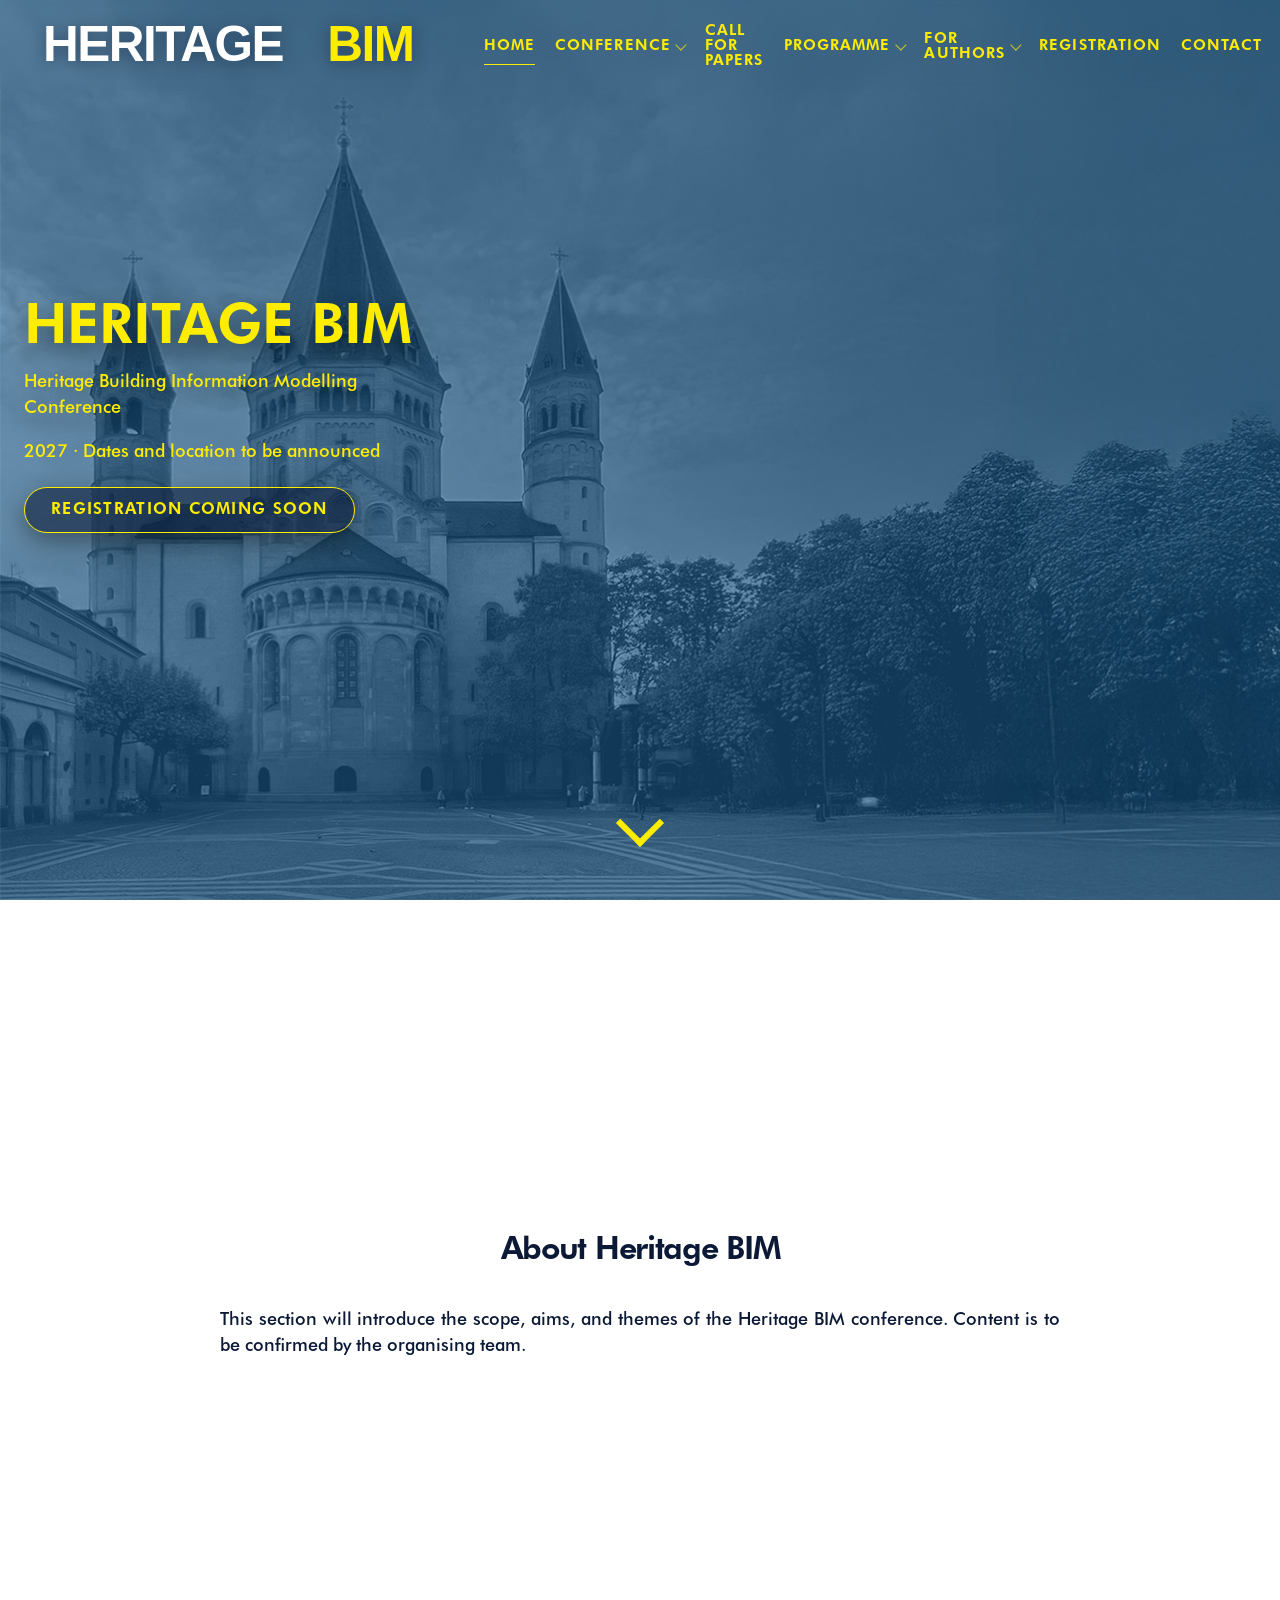
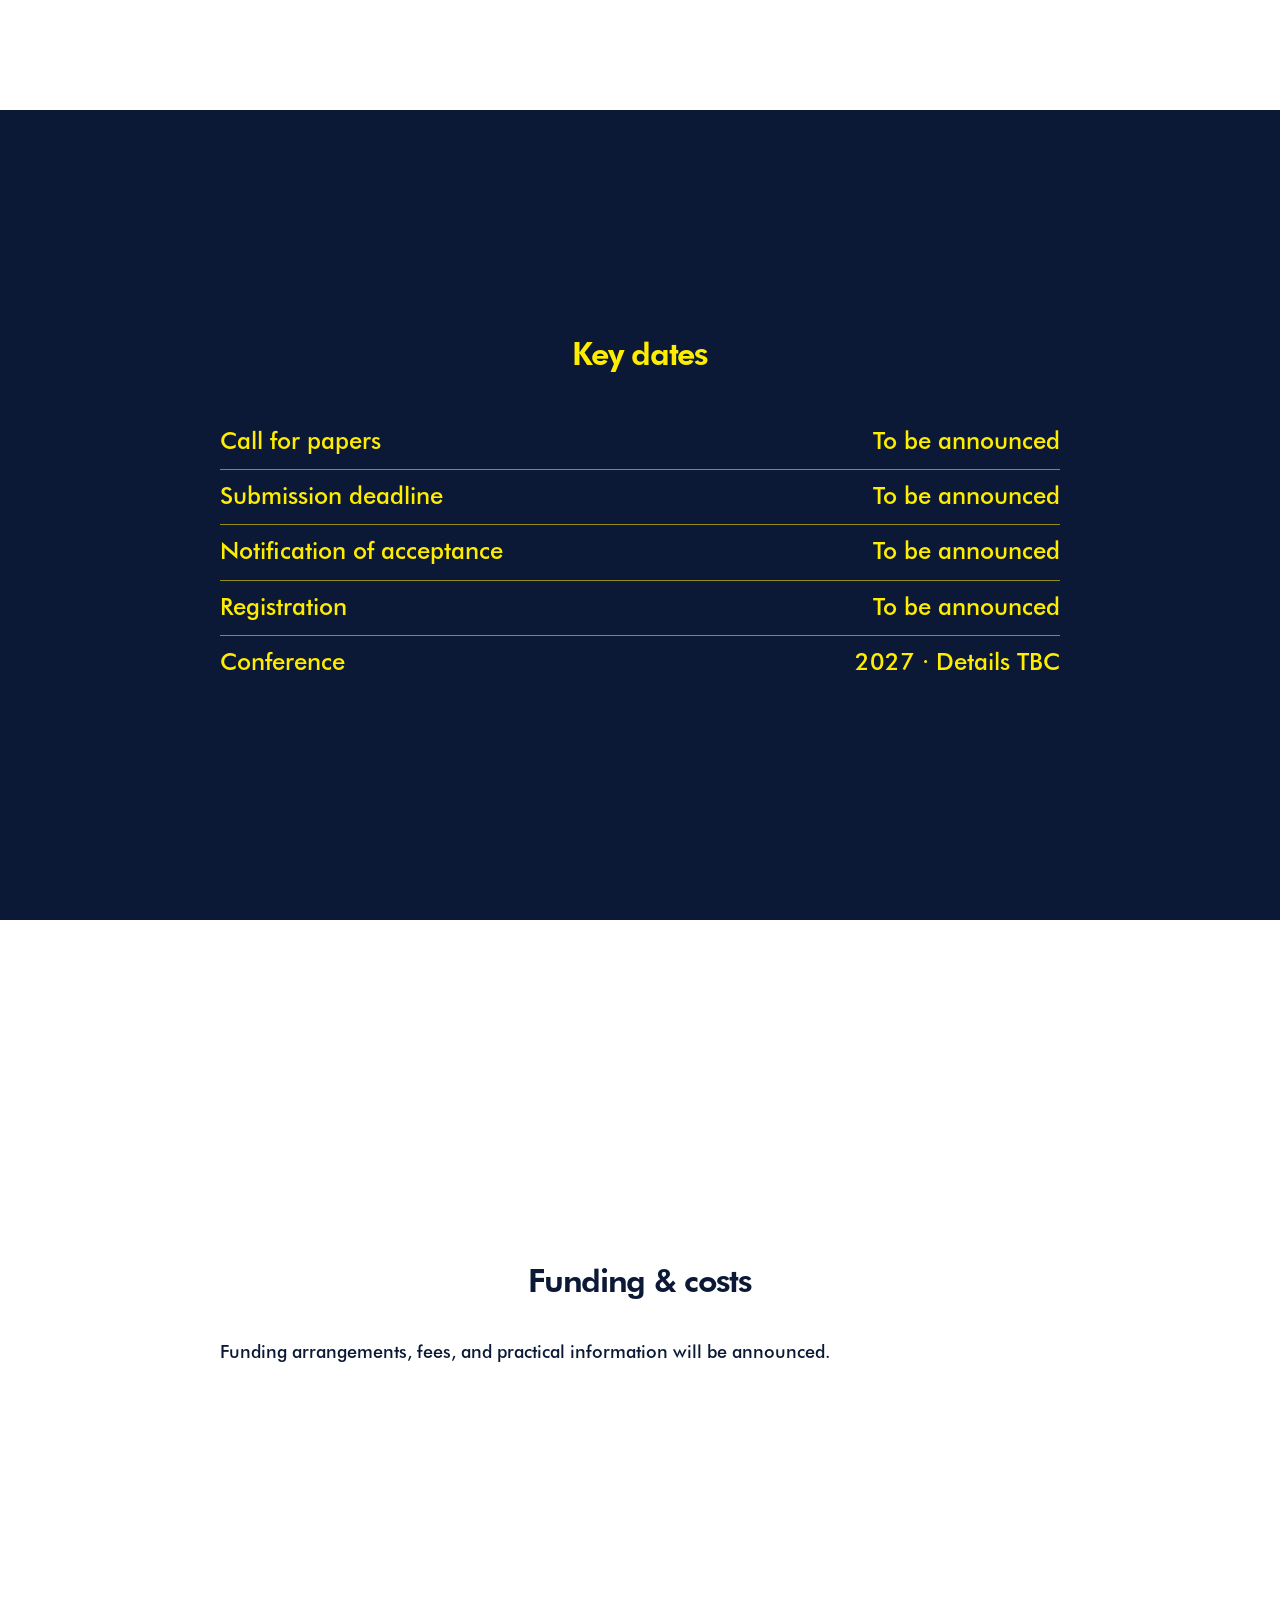
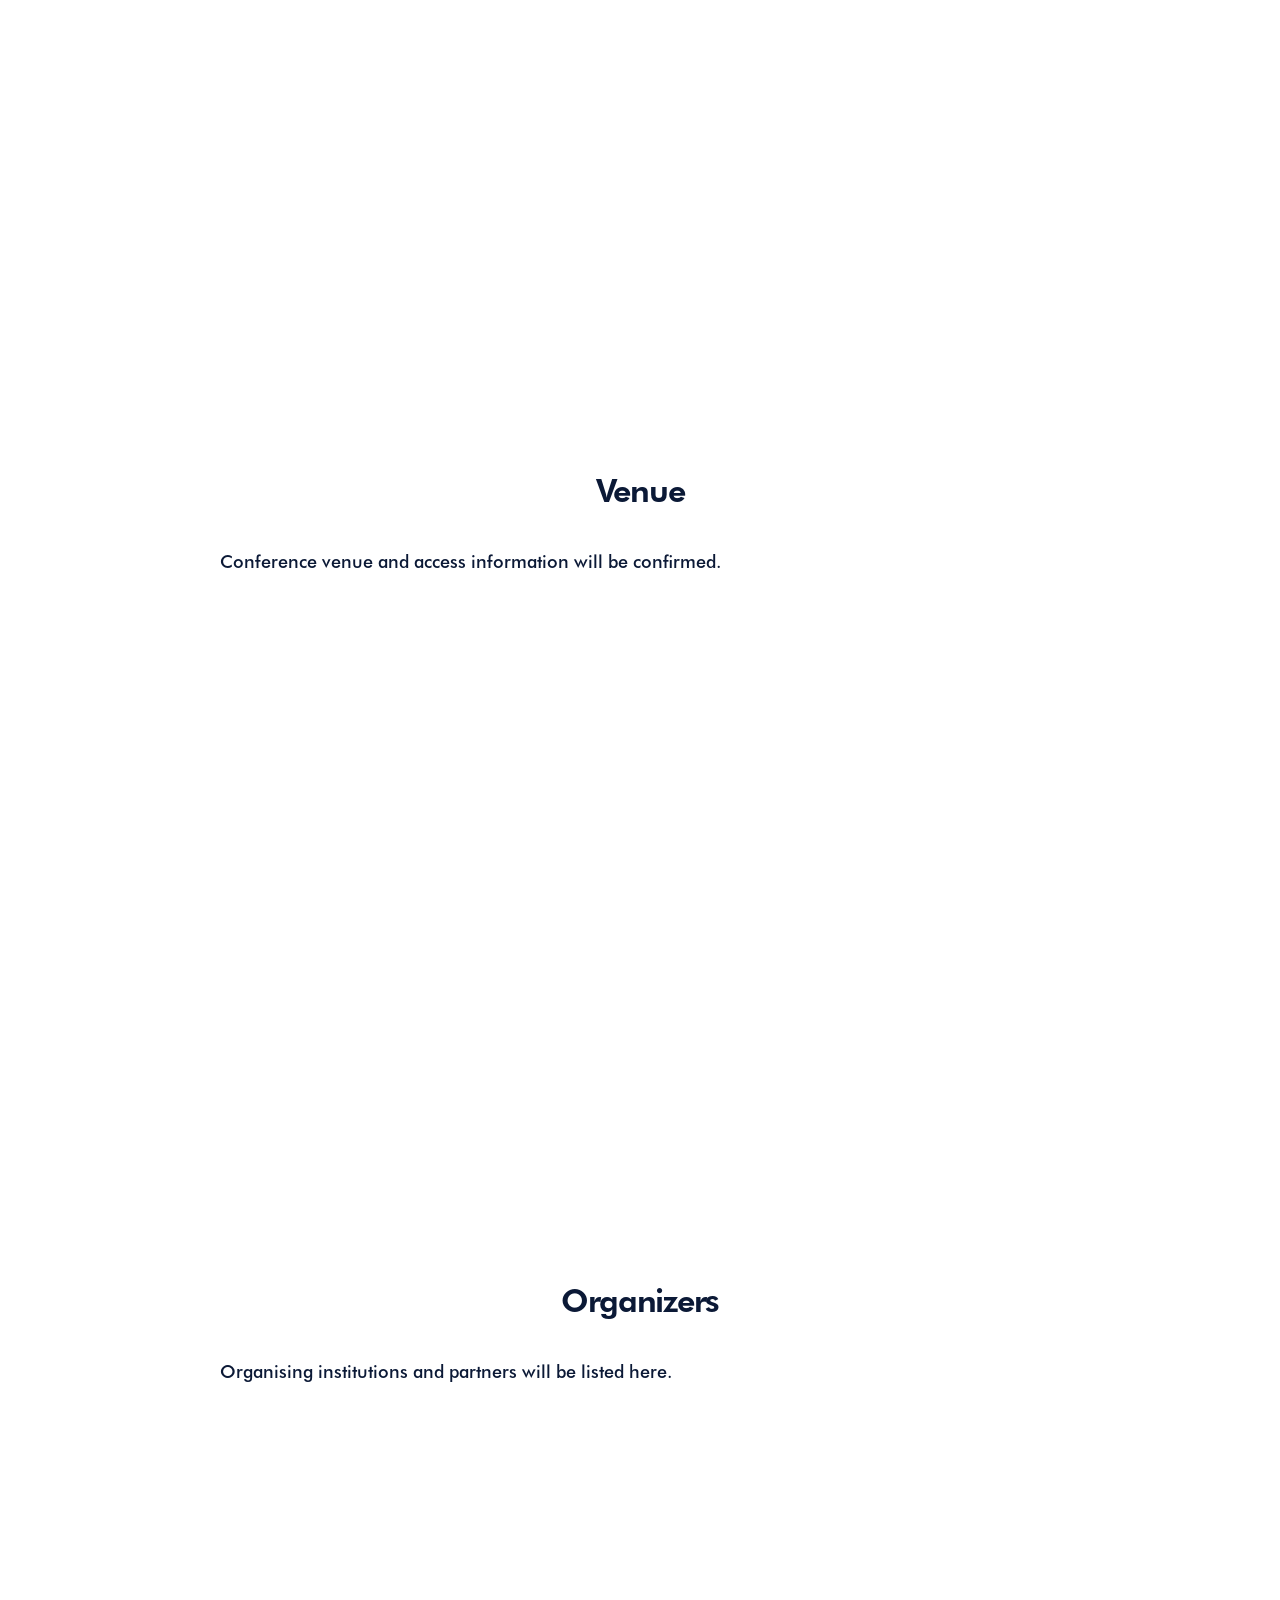
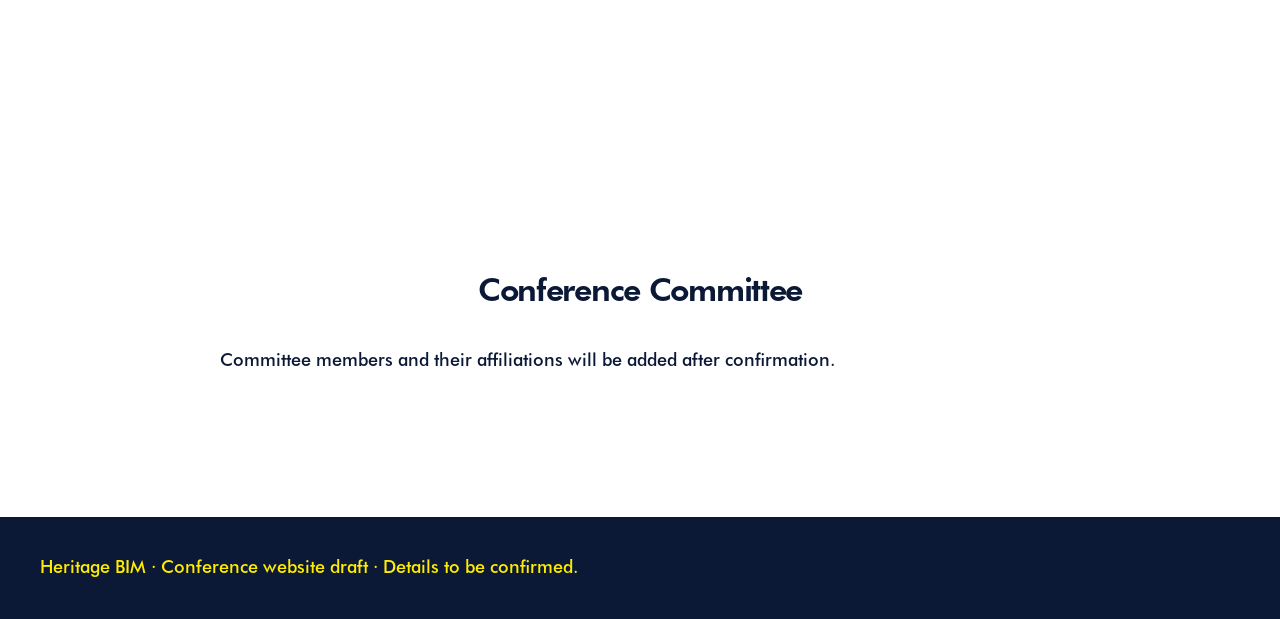
<file: index.html>
<!doctype html>
<html lang="en">
<head>
  <meta charset="utf-8">
  <meta name="viewport" content="width=device-width, initial-scale=1">
  <meta name="description" content="Heritage BIM conference website — information to be announced.">
  <link rel="icon" href="assets/favicon/favicon.svg" type="image/svg+xml">
  <title>Home | Heritage BIM</title>
  <link rel="stylesheet" href="style.css">
  <script defer src="script.js"></script>
</head>
<body class="home-page">
<div id="site-header" data-active="home"></div>
<main id="main">
  <section class="hero">
    <img class="hero__bg" src="assets/hero-bg-1440.png" alt="" aria-hidden="true">
    <div class="hero__tint"></div>
    <div class="hero__content"><div class="container container--wide"><div class="hero__layout"><div class="hero__copy">
      <h1 class="title reveal on-load delay-2">HERITAGE BIM</h1>
      <p class="subtitle reveal on-load delay-1">Heritage Building Information Modelling<br>Conference</p>
      <p class="lead reveal on-load delay-3">2027 · Dates and location to be announced</p>
      <div class="hero__actions reveal on-load delay-4"><span class="btn" aria-disabled="true">REGISTRATION COMING SOON</span></div>
    </div></div></div></div>
    <a href="#about" class="hero__chevron" aria-label="Scroll to About section"><img src="assets/white-arrow-png-41944.png" alt="" aria-hidden="true"></a>
  </section>
  <section class="section" id="about"><div class="container"><h2 class="h2 reveal">About Heritage BIM</h2><div class="prose reveal"><p>This section will introduce the scope, aims, and themes of the Heritage BIM conference. Content is to be confirmed by the organising team.</p></div></div></section>
  <section class="section section--dark" id="dates"><div class="container"><h2 class="h2 reveal">Key dates</h2><dl class="keydates reveal">
    <div class="keydates__row"><dt>Call for papers</dt><dd>To be announced</dd></div>
    <div class="keydates__row"><dt>Submission deadline</dt><dd>To be announced</dd></div>
    <div class="keydates__row"><dt>Notification of acceptance</dt><dd>To be announced</dd></div>
    <div class="keydates__row"><dt>Registration</dt><dd>To be announced</dd></div>
    <div class="keydates__row"><dt>Conference</dt><dd>2027 · Details TBC</dd></div>
  </dl></div></section>
  <section class="section" id="funding"><div class="container"><h2 class="h2 reveal">Funding & costs</h2><div class="prose reveal"><p>Funding arrangements, fees, and practical information will be announced.</p></div></div></section>
  <section class="section" id="venue"><div class="container"><h2 class="h2 reveal">Venue</h2><div class="prose reveal"><p>Conference venue and access information will be confirmed.</p></div></div></section>
  <section class="section" id="organizers"><div class="container"><h2 class="h2 reveal">Organizers</h2><div class="prose reveal"><p>Organising institutions and partners will be listed here.</p></div></div></section>
  <section class="section" id="committee"><div class="container"><h2 class="h2 reveal">Conference Committee</h2><div class="prose reveal"><p>Committee members and their affiliations will be added after confirmation.</p></div></div></section>
</main><footer class="site-footer"><div class="container"><p>Heritage BIM · Conference website draft · Details to be confirmed.</p></div></footer>
</body></html>
</file>
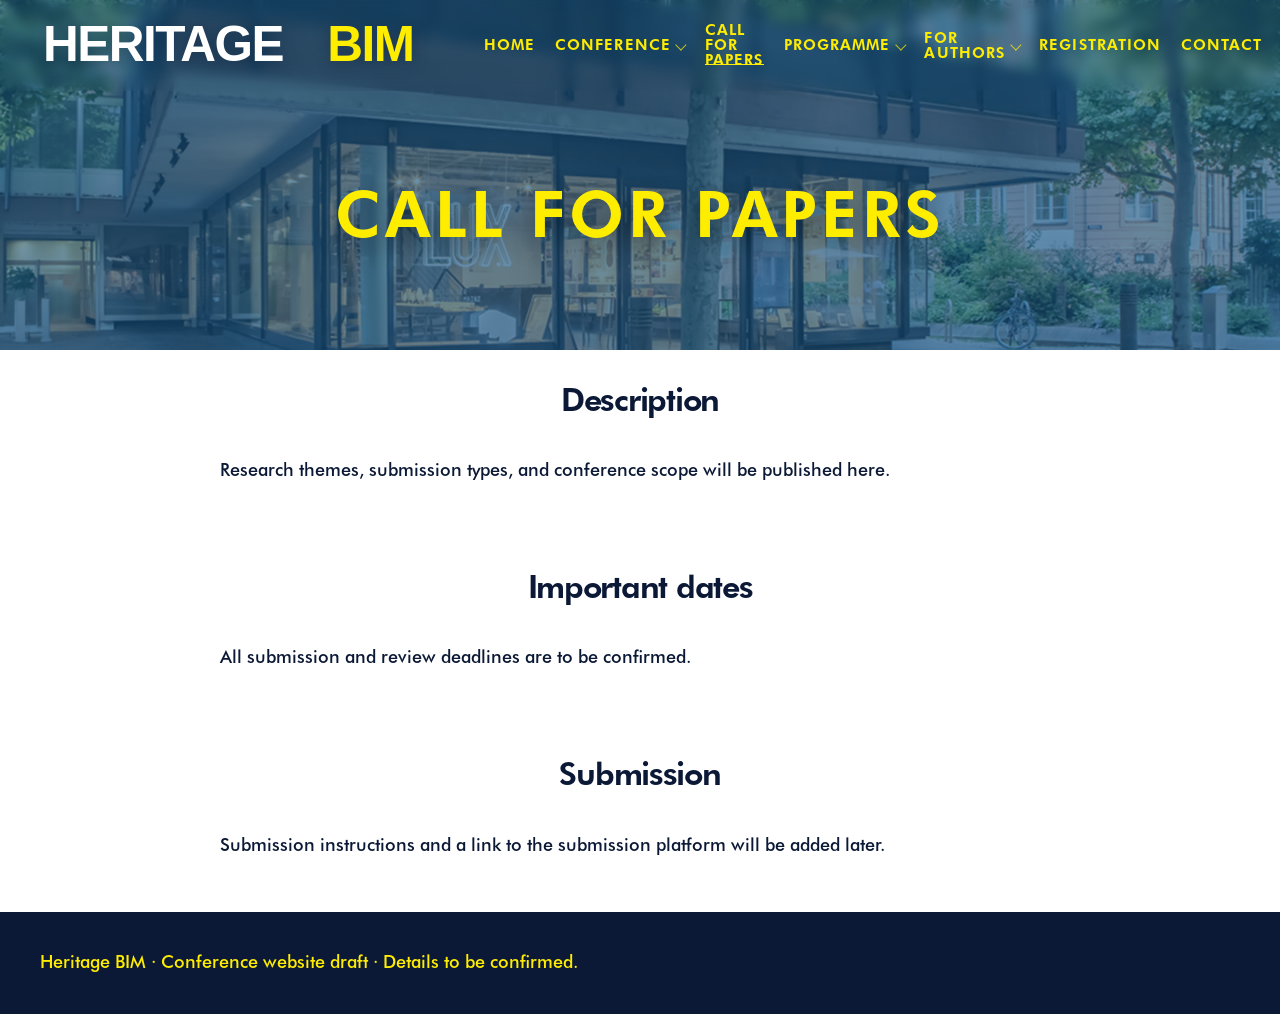
<file: call-for-papers.html>
<!doctype html>
<html lang="en">
<head>
  <meta charset="utf-8">
  <meta name="viewport" content="width=device-width, initial-scale=1">
  <meta name="description" content="Heritage BIM conference website — information to be announced.">
  <link rel="icon" href="assets/favicon/favicon.svg" type="image/svg+xml">
  <title>Call for Papers | Heritage BIM</title>
  <link rel="stylesheet" href="style.css">
  <script defer src="script.js"></script>
</head>
<body class="page">
<div id="site-header" data-active="cfp"></div>
<main id="main">
  <section class="page-hero page-hero--cfp" aria-label="Call for Papers">
    <img class="page-hero__bg" src="assets/call_for_papers-hero-bg-1440.png" alt="" aria-hidden="true">
    <div class="page-hero__overlay"><div class="container"><h1 class="page-hero__title reveal on-load delay-2">CALL FOR PAPERS</h1></div></div>
  </section>
  <section class="section" ><div class="container"><h2 class="h2 reveal">Description</h2><div class="prose reveal"><p>Research themes, submission types, and conference scope will be published here.</p></div></div></section><section class="section" ><div class="container"><h2 class="h2 reveal">Important dates</h2><div class="prose reveal"><p>All submission and review deadlines are to be confirmed.</p></div></div></section><section class="section" ><div class="container"><h2 class="h2 reveal">Submission</h2><div class="prose reveal"><p>Submission instructions and a link to the submission platform will be added later.</p></div></div></section>
</main><footer class="site-footer"><div class="container"><p>Heritage BIM · Conference website draft · Details to be confirmed.</p></div></footer>
</body></html>
</file>
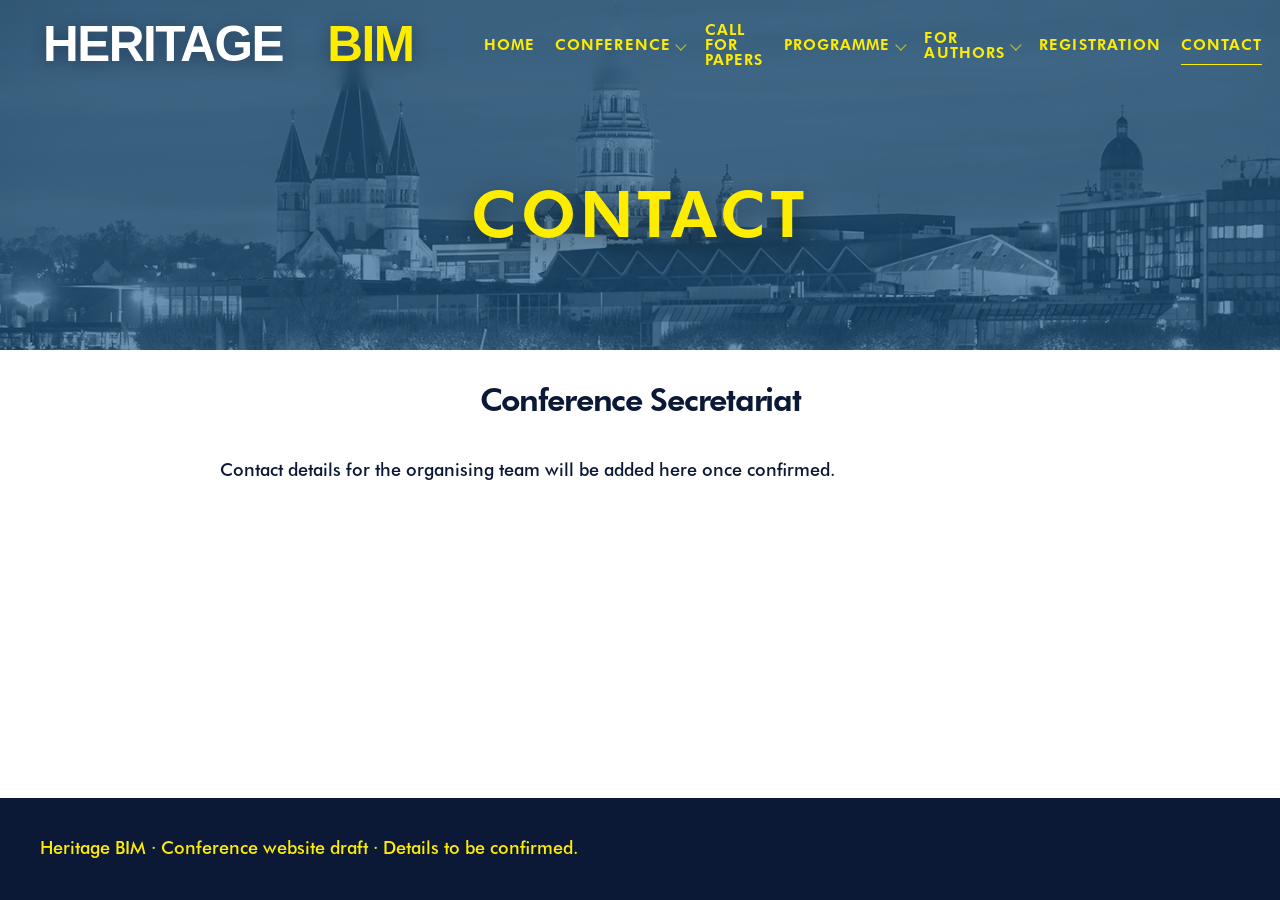
<file: contact.html>
<!doctype html>
<html lang="en">
<head>
  <meta charset="utf-8">
  <meta name="viewport" content="width=device-width, initial-scale=1">
  <meta name="description" content="Heritage BIM conference website — information to be announced.">
  <link rel="icon" href="assets/favicon/favicon.svg" type="image/svg+xml">
  <title>Contact | Heritage BIM</title>
  <link rel="stylesheet" href="style.css">
  <script defer src="script.js"></script>
</head>
<body class="page">
<div id="site-header" data-active="contact"></div>
<main id="main">
  <section class="page-hero page-hero--contact" aria-label="Contact">
    <img class="page-hero__bg" src="assets/contact-hero-bg-1440.png" alt="" aria-hidden="true">
    <div class="page-hero__overlay"><div class="container"><h1 class="page-hero__title reveal on-load delay-2">CONTACT</h1></div></div>
  </section>
  <section class="section" ><div class="container"><h2 class="h2 reveal">Conference Secretariat</h2><div class="prose reveal"><p>Contact details for the organising team will be added here once confirmed.</p></div></div></section>
</main><footer class="site-footer"><div class="container"><p>Heritage BIM · Conference website draft · Details to be confirmed.</p></div></footer>
</body></html>
</file>
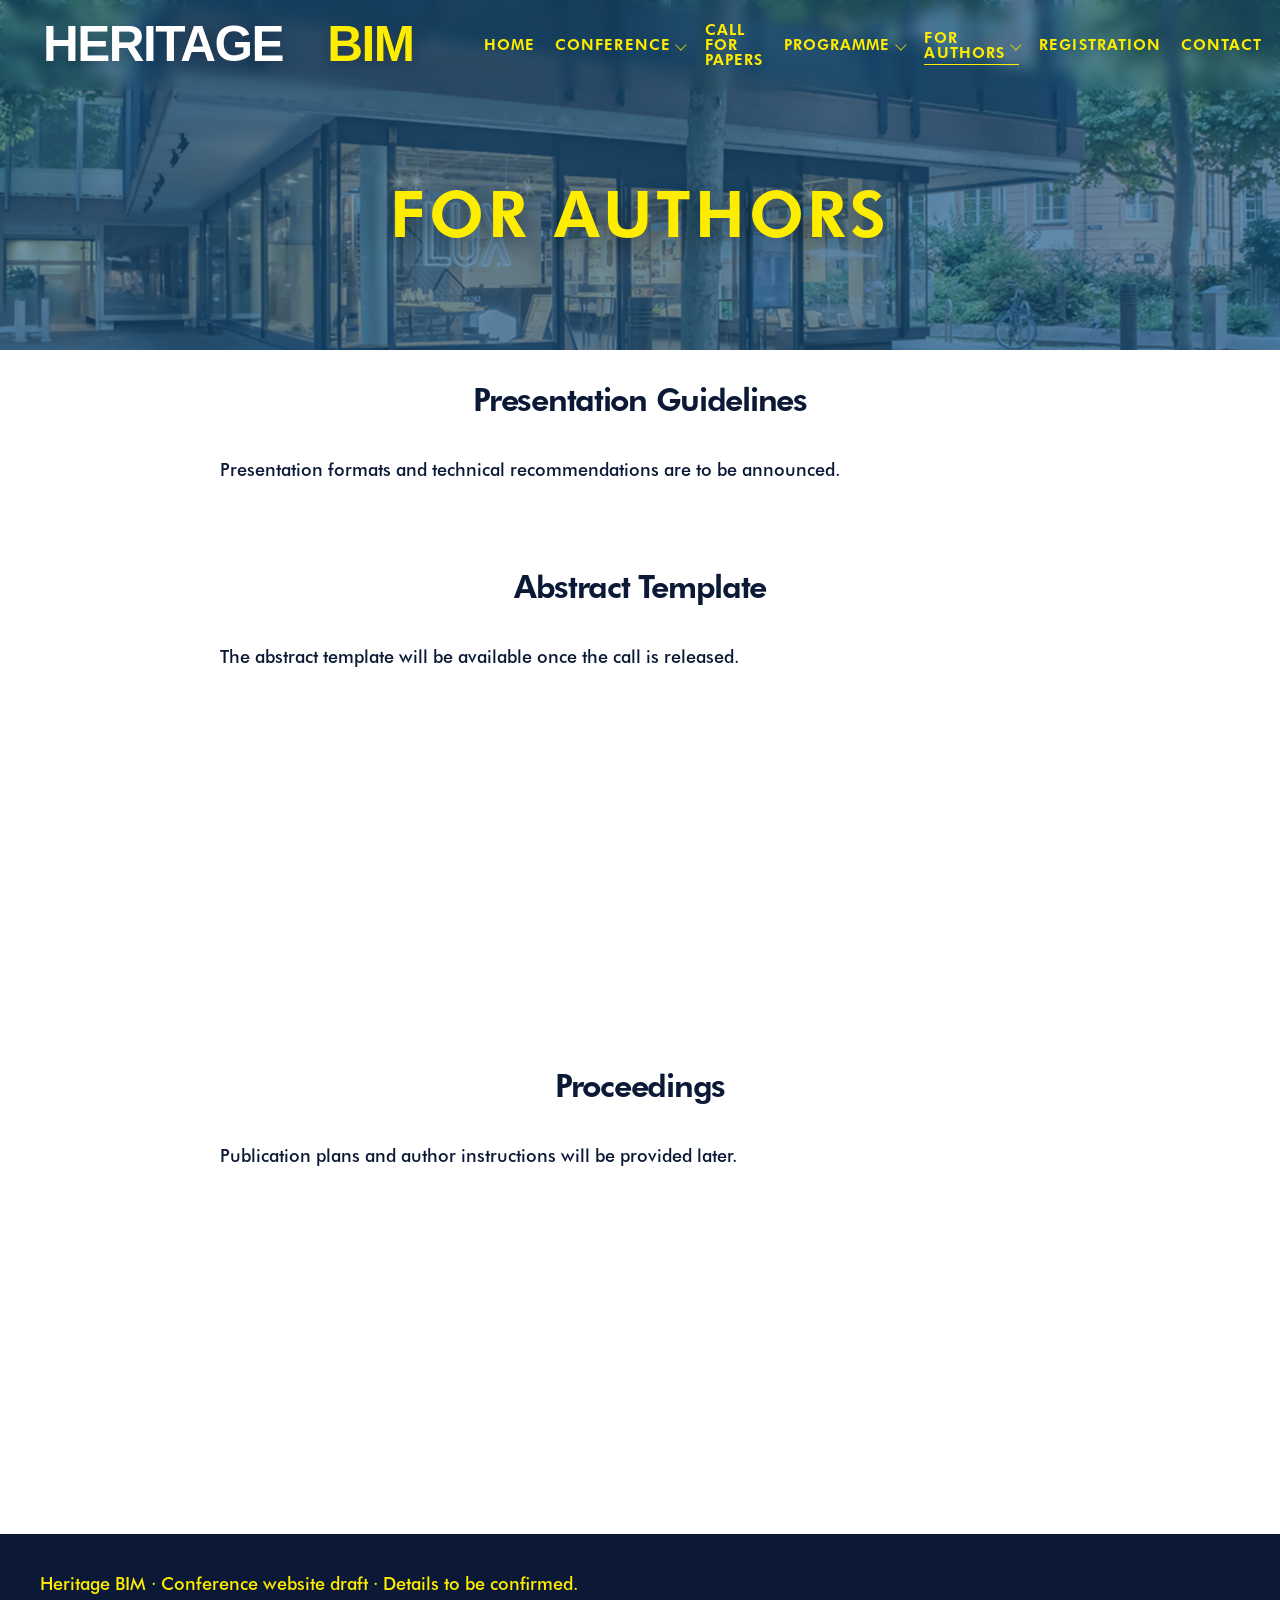
<file: for-authors.html>
<!doctype html>
<html lang="en">
<head>
  <meta charset="utf-8">
  <meta name="viewport" content="width=device-width, initial-scale=1">
  <meta name="description" content="Heritage BIM conference website — information to be announced.">
  <link rel="icon" href="assets/favicon/favicon.svg" type="image/svg+xml">
  <title>For Authors | Heritage BIM</title>
  <link rel="stylesheet" href="style.css">
  <script defer src="script.js"></script>
</head>
<body class="page">
<div id="site-header" data-active="authors"></div>
<main id="main">
  <section class="page-hero page-hero--authors" aria-label="For Authors">
    <img class="page-hero__bg" src="assets/call_for_papers-hero-bg-1440.png" alt="" aria-hidden="true">
    <div class="page-hero__overlay"><div class="container"><h1 class="page-hero__title reveal on-load delay-2">FOR AUTHORS</h1></div></div>
  </section>
  <section class="section" id="presentation-guidelines"><div class="container"><h2 class="h2 reveal">Presentation Guidelines</h2><div class="prose reveal"><p>Presentation formats and technical recommendations are to be announced.</p></div></div></section><section class="section" id="abstract-template"><div class="container"><h2 class="h2 reveal">Abstract Template</h2><div class="prose reveal"><p>The abstract template will be available once the call is released.</p></div></div></section><section class="section" id="proceedings"><div class="container"><h2 class="h2 reveal">Proceedings</h2><div class="prose reveal"><p>Publication plans and author instructions will be provided later.</p></div></div></section>
</main><footer class="site-footer"><div class="container"><p>Heritage BIM · Conference website draft · Details to be confirmed.</p></div></footer>
</body></html>
</file>
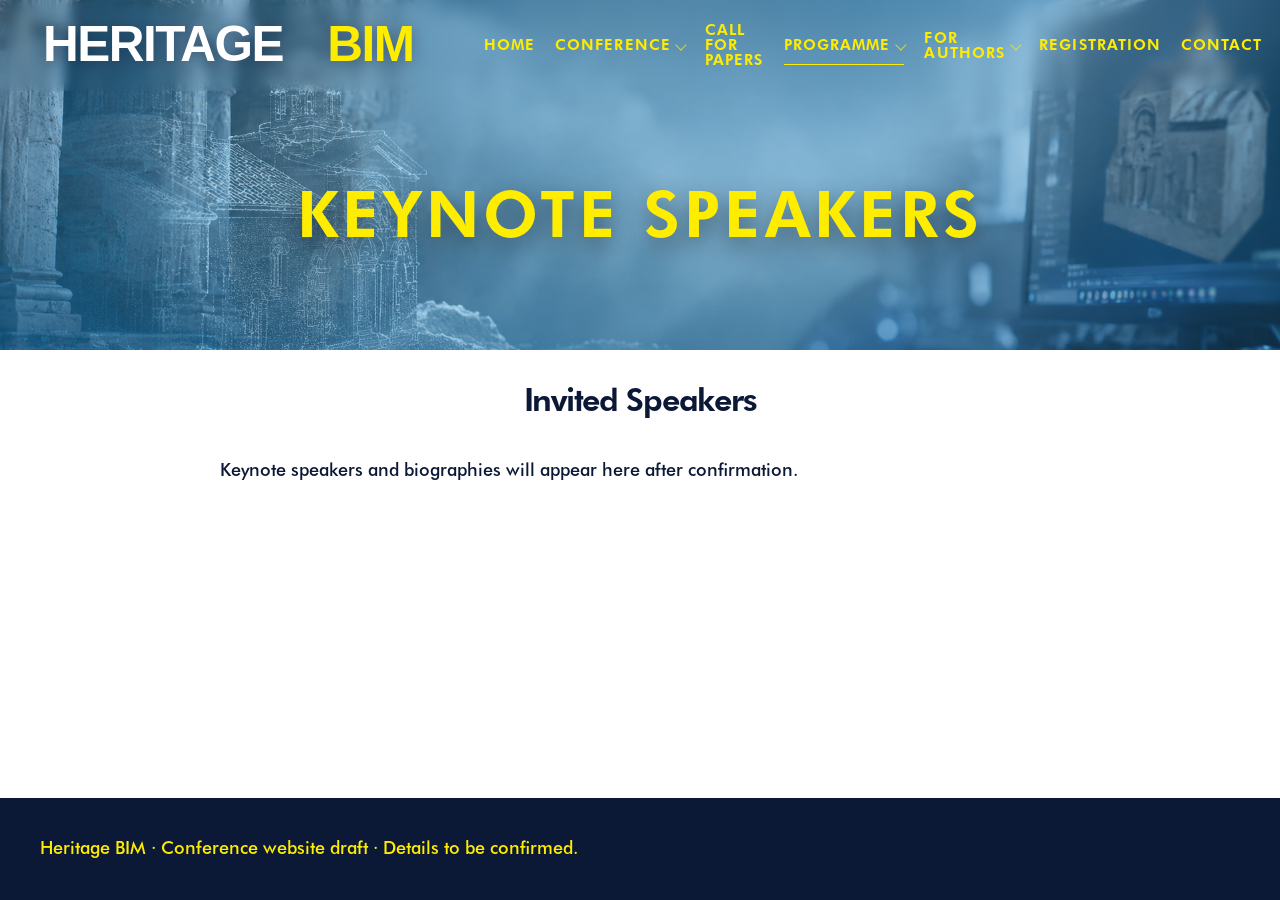
<file: keynotes.html>
<!doctype html>
<html lang="en">
<head>
  <meta charset="utf-8">
  <meta name="viewport" content="width=device-width, initial-scale=1">
  <meta name="description" content="Heritage BIM conference website — information to be announced.">
  <link rel="icon" href="assets/favicon/favicon.svg" type="image/svg+xml">
  <title>Keynote Speakers | Heritage BIM</title>
  <link rel="stylesheet" href="style.css">
  <script defer src="script.js"></script>
</head>
<body class="page">
<div id="site-header" data-active="keynotes"></div>
<main id="main">
  <section class="page-hero page-hero--keynotes" aria-label="Keynote Speakers">
    <img class="page-hero__bg" src="assets/keynotes-hero-bg-1440.png" alt="" aria-hidden="true">
    <div class="page-hero__overlay"><div class="container"><h1 class="page-hero__title reveal on-load delay-2">KEYNOTE SPEAKERS</h1></div></div>
  </section>
  <section class="section" ><div class="container"><h2 class="h2 reveal">Invited Speakers</h2><div class="prose reveal"><p>Keynote speakers and biographies will appear here after confirmation.</p></div></div></section>
</main><footer class="site-footer"><div class="container"><p>Heritage BIM · Conference website draft · Details to be confirmed.</p></div></footer>
</body></html>
</file>
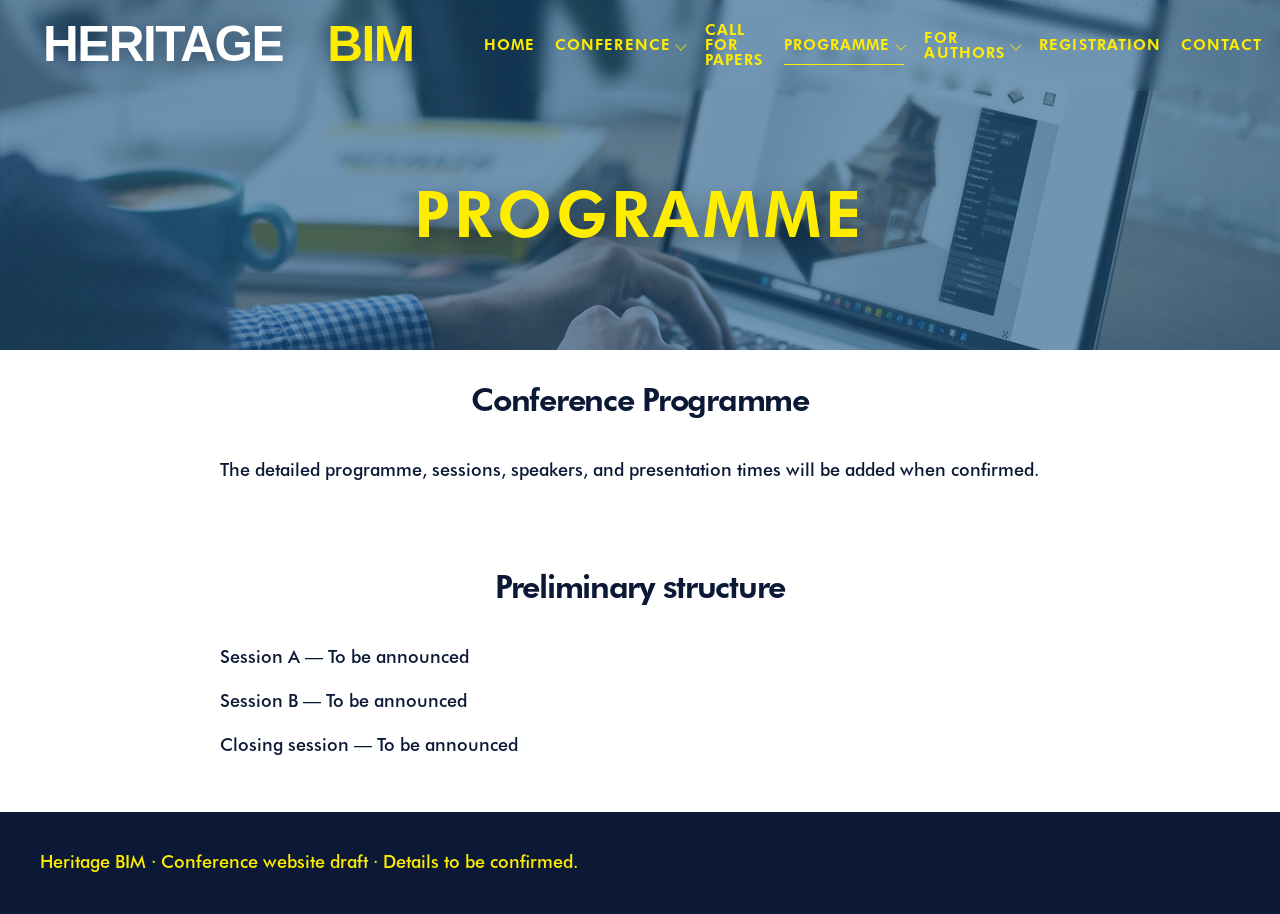
<file: program.html>
<!doctype html>
<html lang="en">
<head>
  <meta charset="utf-8">
  <meta name="viewport" content="width=device-width, initial-scale=1">
  <meta name="description" content="Heritage BIM conference website — information to be announced.">
  <link rel="icon" href="assets/favicon/favicon.svg" type="image/svg+xml">
  <title>Programme | Heritage BIM</title>
  <link rel="stylesheet" href="style.css">
  <script defer src="script.js"></script>
</head>
<body class="page">
<div id="site-header" data-active="program"></div>
<main id="main">
  <section class="page-hero page-hero--program" aria-label="Programme">
    <img class="page-hero__bg" src="assets/program-hero-bg-1440.png" alt="" aria-hidden="true">
    <div class="page-hero__overlay"><div class="container"><h1 class="page-hero__title reveal on-load delay-2">PROGRAMME</h1></div></div>
  </section>
  <section class="section" ><div class="container"><h2 class="h2 reveal">Conference Programme</h2><div class="prose reveal"><p>The detailed programme, sessions, speakers, and presentation times will be added when confirmed.</p></div></div></section><section class="section" ><div class="container"><h2 class="h2 reveal">Preliminary structure</h2><div class="prose reveal"><p>Session A — To be announced</p><p>Session B — To be announced</p><p>Closing session — To be announced</p></div></div></section>
</main><footer class="site-footer"><div class="container"><p>Heritage BIM · Conference website draft · Details to be confirmed.</p></div></footer>
</body></html>
</file>
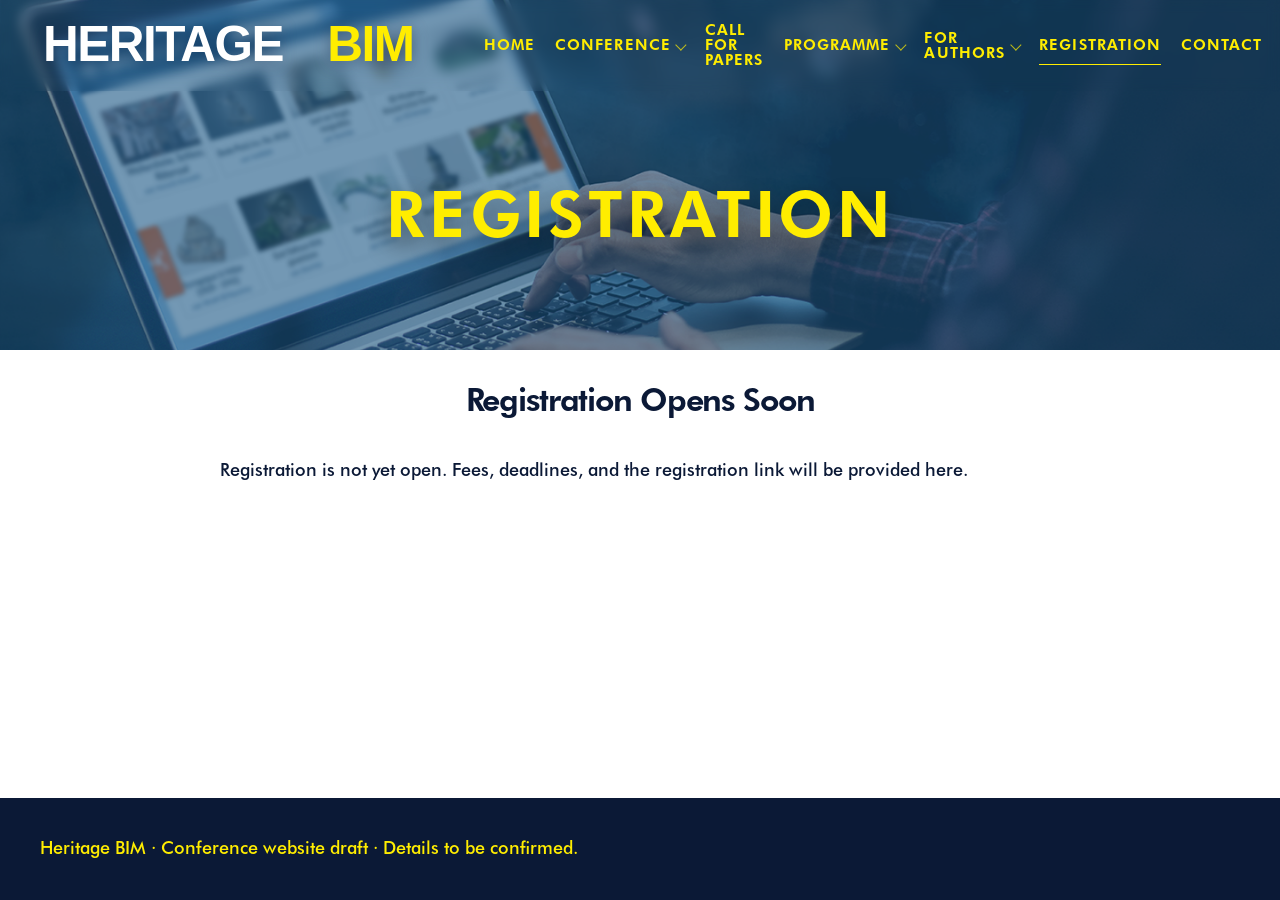
<file: registration.html>
<!doctype html>
<html lang="en">
<head>
  <meta charset="utf-8">
  <meta name="viewport" content="width=device-width, initial-scale=1">
  <meta name="description" content="Heritage BIM conference website — information to be announced.">
  <link rel="icon" href="assets/favicon/favicon.svg" type="image/svg+xml">
  <title>Registration | Heritage BIM</title>
  <link rel="stylesheet" href="style.css">
  <script defer src="script.js"></script>
</head>
<body class="page">
<div id="site-header" data-active="registration"></div>
<main id="main">
  <section class="page-hero page-hero--registration" aria-label="Registration">
    <img class="page-hero__bg" src="assets/registration-hero-bg-1440.png" alt="" aria-hidden="true">
    <div class="page-hero__overlay"><div class="container"><h1 class="page-hero__title reveal on-load delay-2">REGISTRATION</h1></div></div>
  </section>
  <section class="section" ><div class="container"><h2 class="h2 reveal">Registration Opens Soon</h2><div class="prose reveal"><p>Registration is not yet open. Fees, deadlines, and the registration link will be provided here.</p></div></div></section>
</main><footer class="site-footer"><div class="container"><p>Heritage BIM · Conference website draft · Details to be confirmed.</p></div></footer>
</body></html>
</file>
<file: style.css>
/* Heritage BIM stylesheet. Base styles followed by brand rules to preserve the original cascade. */
@layer global, component, utility;

/* =========================
   GLOBAL
========================= */
@layer global {
  /* Fonts */
  @font-face {
    font-display: swap;
    font-family: "Source Sans 3";
    font-style: normal;
    font-weight: 400;
    src: url("fonts/source-sans-3-v19-latin-regular.woff2") format("woff2");
  }
  @font-face {
    font-display: swap;
    font-family: "Source Sans 3";
    font-style: italic;
    font-weight: 400;
    src: url("fonts/source-sans-3-v19-latin-italic.woff2") format("woff2");
  }
  @font-face {
    font-display: swap;
    font-family: "Source Sans 3";
    font-style: normal;
    font-weight: 700;
    src: url("fonts/source-sans-3-v19-latin-700.woff2") format("woff2");
  }

  @font-face {
    font-display: swap;
    font-family: "Didact Gothic";
    font-style: normal;
    font-weight: 400;
    src: url("fonts/didact-gothic-v21-latin-regular.woff2") format("woff2");
  }

  @font-face {
    font-display: swap;
    font-family: "Century Gothic";
    font-style: normal;
    font-weight: 400;
    src: url("fonts/CenturyGothic.woff2") format("woff2");
  }
  @font-face {
    font-display: swap;
    font-family: "Century Gothic";
    font-style: italic;
    font-weight: 400;
    src: url("fonts/Century%20Gothic%20Italic.woff2") format("woff2");
  }
  @font-face {
    font-display: swap;
    font-family: "Century Gothic";
    font-style: normal;
    font-weight: 700;
    src: url("fonts/Century%20Gothic%20W05%20Bold.woff2") format("woff2");
  }

  :root {
    --fs-16: 1rem;
    --fs-26: 1.625rem;
    --fs-48: 3rem;
    --fs-50: 3.125rem;
    --fs-90: 5.625rem;

    --font-size-topnav: var(--fs-16);
    --font-size-h1: var(--fs-50);
    --font-size-h2: var(--fs-26);

    --white: #fff;
    --blue-primary: rgb(11, 25, 54);
    --blue-transparent: rgba(11, 25, 54, 0.56);

    /* Accent for links (RGB 0,136,255) */
    --link-accent: #0088ff;

    --container: 1200px;
    --pad: 24px;
    --nav-offset: 90px;

    --font-title: "Century Gothic", "Futura", "Trebuchet MS", Arial, sans-serif;
    --font-body: "Didact Gothic", Arial, sans-serif;
    --font-foot: "Source Sans 3", Arial, sans-serif;
  }

  @media (min-width: 37.5rem) {
    :root {
      --font-size-h1: var(--fs-90);
      --font-size-h2: var(--fs-48);
    }
  }

  * {
    box-sizing: border-box;
  }

  html,
  body {
    height: 100%;
    margin: 0;
    background: #fff;
    font-family: var(--font-body);
    line-height: 1.3;
    color: var(--blue-primary);
  }

  /* SNAP: one source of truth */
  html {
    overflow-y: auto;
    scroll-behavior: smooth;
    scroll-snap-type: y proximity;
  }

  @media (max-width: 860px) {
    html {
      scroll-snap-type: none;
    }
  }

  a {
    color: inherit;
    text-decoration: none;
  }

  .container {
    width: min(var(--container), calc(100% - (var(--pad) * 2)));
    margin-inline: auto;
  }

  .container--wide {
    width: min(var(--container), calc(100% - (var(--pad) * 2)));
    margin-inline: auto;
    padding-top: 300px;
  }

  @media (max-width: 1440px) {
    .container--wide {
      width: calc(100% - 48px);
    }
  }

  .wrapper {
    width: min(calc(100% - 48px), 1200px);
    margin-inline: auto;
  }

  main > section {
    scroll-snap-align: start;
    scroll-snap-stop: normal;
  }

  main > section[id] {
    scroll-margin-top: var(--nav-offset);
  }
}

/* =========================
   COMPONENT
========================= */
@layer component {
  /* HERO (index) */
  .hero {
    position: relative;
    min-height: 100vh;
    min-height: 100dvh;
    height: auto;
    overflow: clip;
  }

  .hero__bg {
    position: absolute;
    inset: 0;
    width: 100%;
    height: 100%;
    z-index: 0;
    object-fit: cover;
    object-position: left top;
  }

  .hero__tint {
    display: none !important;
  }

  .hero__content {
    position: relative;
    z-index: 1;
  }

  .hero__content .container--wide > * {
    max-width: 980px;
  }

  .hero__actions {
    margin-top: 22px;
  }

  .hero__chevron {
    position: absolute;
    left: 50%;
    transform: translateX(-50%);
    z-index: 6;
    display: inline-flex;
    align-items: center;
    justify-content: center;
    width: 64px;
    height: 64px;
    animation: arrowDown 1.6s ease-in-out infinite;
    cursor: pointer;
  }

  .hero__chevron img {
    width: 100%;
    height: 100%;
    object-fit: contain;
    display: block;
    filter: drop-shadow(0 8px 18px rgba(0, 0, 0, 0.35));
  }

  @keyframes arrowDown {
    0% {
      transform: translateX(-50%) translateY(0);
      opacity: 0.9;
    }
    60% {
      transform: translateX(-50%) translateY(14px);
      opacity: 0.15;
    }
    100% {
      transform: translateX(-50%) translateY(0);
      opacity: 0.9;
    }
  }

  .subtitle {
    font-family: var(--font-title);
    font-style: italic;
    font-size: 34px;
    line-height: 1.1;
    margin: 0 0 10px;
    color: #fff;
    text-shadow: 0 8px 18px rgba(0, 0, 0, 0.35);
  }

  .title {
    font-family: var(--font-title);
    font-weight: 700;
    font-size: clamp(56px, 6vw, 88px);
    line-height: 1.1;
    margin: 0 0 10px;
    color: #fff;
    text-shadow: 0 10px 24px rgba(0, 0, 0, 0.45);
  }

  .lead {
    font-size: 24px;
    line-height: 1.1;
    color: #fff;
    margin: 18px 0 0;
    max-width: 62ch;
  }

  .btn {
    display: inline-flex;
    align-items: center;
    justify-content: center;
    padding: 12px 26px;
    border: 1.5px solid #f3f3f3;
    border-radius: 999px;
    background: var(--blue-transparent);
    box-shadow: 0 10px 24px rgba(0, 0, 0, 0.35);
    font-family: var(--font-title);
    font-weight: 600;
    letter-spacing: 0.08em;
    font-size: 16px;
    text-transform: uppercase;
    color: #fff;
  }

  .btn:hover {
    background: rgba(255, 255, 255, 0.08);
  }

  .btn.btn--about {
    background: var(--blue-primary);
    color: #fff;
    border: 2px solid #fff;
    box-shadow: 0 8px 20px rgba(0, 0, 0, 0.28);
    opacity: 1;
    transition:
      opacity 0.25s ease,
      box-shadow 0.25s ease,
      transform 0.2s ease;
  }

  .btn.btn--about:hover,
  .btn.btn--about:focus-visible {
    opacity: 0.5;
  }

  /* Typography */
  h1,
  h2 {
    line-height: 1.1;
  }

  .h2 {
    font-family: var(--font-title);
    font-weight: 800;
    font-size: clamp(28px, 2.5vw, 48px);
    line-height: 1.1;
    letter-spacing: -0.04em;
    margin: 0 0 18px;
    color: var(--blue-primary);
    text-align: center;
    padding-bottom: 20px;
  }

  .prose {
    font-family: var(--font-body);
    color: var(--blue-primary);
    font-size: 24px;
    line-height: 1.1;
    width: 70%;
    margin-inline: auto;
  }

  .prose p {
    margin: 0 0 18px;
    text-align: justify;
    text-justify: inter-word;
    hyphens: auto;
  }

  .section {
    padding-top: 35px;
    padding-bottom: 35px;
  }

  #about {
    scroll-margin-top: var(--nav-offset);
  }

  .about__actions {
    margin-top: 28px;
    display: flex;
    justify-content: center;
  }

  /* =========================
     CFP (Call for Papers)
  ========================= */

  /* Dark section reusable (like Key dates) */
  .section--dark {
    background: var(--blue-primary);
    color: #fff;
  }

  .section--dark .h2,
  .section--dark .prose,
  .section--dark .prose p {
    color: #fff;
  }

  /* Keep normal links white in dark sections, BUT not our styled links */
  .section--dark a:not(.fx-link) {
    color: #fff;
  }

  .section--dark li {
    color: #fff;
  }

  /* Description: bibliography + download at bottom */
  .cfp-sep {
    margin: 26px 0 18px;
    font-family: var(--font-body);
    letter-spacing: 0.02em;
  }

  .cfp-biblio-title {
    font-family: var(--font-title);
    font-weight: 800;
    font-size: 22px;
    margin: 0 0 10px;
  }

  .cfp-biblio {
    margin: 0 0 24px;
    padding-left: 1.2em;
    font-family: var(--font-body);
    font-size: 20px;
    line-height: 1.15;
  }

  .cfp-biblio li {
    margin: 0 0 10px;
    text-align: left;
  }

  .cfp-download-wrap {
    margin-top: 26px;
    display: flex;
    justify-content: center;
  }

  /* Topics: rows with big number + title left, bullets right */
  .cfp-topics .container {
    padding-bottom: 26px;
  }

  .cfp-topics__title {
    color: #fff;
  }

  .cfp-themes {
    width: min(1100px, 100%);
    margin: 0 auto;
  }

  .cfp-theme {
    display: grid;
    grid-template-columns: minmax(340px, 1fr) minmax(420px, 1.2fr);
    gap: 24px;
    padding: 22px 0;
    border-bottom: 1px solid rgba(255, 255, 255, 0.45);
  }

  .cfp-theme:last-child {
    border-bottom: none;
  }

  .cfp-theme__left {
    display: flex;
    align-items: center;
    gap: 18px;
  }

  .cfp-theme__num {
    font-family: var(--font-title);
    font-weight: 700;
    font-size: clamp(44px, 4.2vw, 68px);
    line-height: 1;
    opacity: 0.65;
  }

  .cfp-theme__heading {
    margin: 0;
    font-family: var(--font-title);
    font-weight: 800;
    font-size: clamp(20px, 2vw, 28px);
    line-height: 1.1;
    letter-spacing: -0.02em;
  }

  .cfp-theme__list {
    margin: 0;
    padding-left: 18px;
    font-family: var(--font-body);
    font-size: 20px;
    line-height: 1.15;
  }

  .cfp-theme__list li {
    margin: 0 0 10px;
  }

  /* CFP list (Paper submission + Proceedings): spacing "like paragraphs" */
  .cfp-list {
    margin: 0 0 18px;
    padding-left: 2.2rem;
    font-family: var(--font-body);
    font-size: 24px;
    line-height: 1.1;
  }

  .cfp-list li {
    margin: 0 0 18px;
  }

  .cfp-list li:last-child {
    margin-bottom: 0;
  }

  .cfp-submit-wrap {
    margin-top: 26px;
    display: flex;
    justify-content: center;
  }

  /* Responsive */
  @media (max-width: 900px) {
    .cfp-theme {
      grid-template-columns: 1fr;
    }
    .cfp-theme__left {
      align-items: flex-start;
    }
    .cfp-theme__num {
      font-size: 54px;
    }
  }

  /* =========================
     LINK STYLE (global, same in all sections)
     - no underline normally
     - accent color
     - hover: ONLY opacity 60%
  ========================= */
  .fx-link {
    color: var(--link-accent);
    font-weight: 700;
    text-decoration: none;
    border-bottom: none;
    transition: opacity 0.25s ease;
  }

  .fx-link:hover,
  .fx-link:focus-visible {
    opacity: 0.6;
    outline: none;
  }

  /* DATES */
  #dates {
    background: var(--blue-primary);
    color: #fff;
  }

  #dates .h2,
  #dates .keydates,
  #dates .keydates dt,
  #dates .keydates dd {
    color: #fff;
  }

  #dates .keydates {
    width: 70%;
    margin: 20px auto 0;
    padding: 0;
    border-top: none;
    border-bottom: none;
  }

  #dates .keydates__row {
    display: grid;
    grid-template-columns: 1fr auto;
    gap: 18px;
    padding: 14px 0;
    border-bottom: 1px solid rgba(255, 255, 255, 0.65);
  }

  #dates .keydates__row:last-child {
    border-bottom: none;
  }

  #dates .keydates dt,
  #dates .keydates dd {
    font-family: var(--font-body);
    line-height: 1.1;
    font-size: 24px;
    margin: 0;
  }

  /* Funding list: spacing like paragraphs */
  .funding-list {
    margin: 0 0 18px;
    padding-left: 2.2rem;
    font-family: var(--font-body);
    font-size: 24px;
    line-height: 1.1;
  }

  .funding-list li {
    margin: 0 0 18px;
  }

  .funding-list li:last-child {
    margin-bottom: 0;
  }

  /* ORGANIZERS */
  #organizers .logos {
    width: min(980px, 100%);
    margin: 20px auto 0;
    display: flex;
    align-items: center;
    justify-content: center;
    gap: clamp(20px, 2.8vw, 40px);
    flex-wrap: nowrap;
  }

  #organizers .logos img {
    height: 160px;
    width: auto;
    max-width: 32%;
    object-fit: contain;
    display: block;
  }

  #organizers .funded {
    width: min(760px, 100%);
    margin: clamp(28px, 4vh, 48px) auto 0;
    text-align: center;
  }

  #organizers .funded__label {
    margin: 0 0 14px;
    font-family: var(--font-body);
    font-size: clamp(18px, 2vw, 28px);
    font-weight: 700;
    line-height: 1.1;
    color: var(--blue-primary);
  }

  #organizers .funded__logo {
    display: block;
    margin: 0 auto;
    height: clamp(62px, 8.2vw, 100px);
    width: auto;
    max-width: 100%;
    object-fit: contain;
  }

  /* Equal-height + centrowanie desktop */
  @media (min-width: 861px) {
    #about.section,
    #venue.section,
    #dates.section,
    #funding.section,
    #organizers.section {
      min-height: calc(100dvh - var(--nav-offset));
      padding-top: 0;
      padding-bottom: 0;
      display: flex;
      align-items: center;
      overflow: visible;
    }

    #about.section > .container,
    #venue.section > .container,
    #dates.section > .container,
    #funding.section > .container,
    #organizers.section > .container {
      width: min(var(--container), calc(100% - (var(--pad) * 2)));
      margin-inline: auto;
      padding-top: clamp(20px, 2.5vh, 36px);
      padding-bottom: clamp(20px, 2.5vh, 36px);
    }

    #about.section > .container {
      display: flex;
      flex-direction: column;
      justify-content: center;
    }

    #organizers.section {
      flex-direction: column;
    }

    #organizers.section > .container {
      flex: 1 1 auto;
      display: flex;
      flex-direction: column;
      justify-content: center;
      align-items: center;
    }

    /* CFP: Paper submission = taka sama wysokość jak Organizers */
    #paper-submission.section {
      min-height: calc(100dvh - var(--nav-offset));
      padding-top: 0;
      padding-bottom: 0;
      display: flex;
      flex-direction: column;
      align-items: stretch;
      overflow: visible;
    }

    #paper-submission.section > .container {
      flex: 1 1 auto;
      width: min(var(--container), calc(100% - (var(--pad) * 2)));
      margin-inline: auto;
      padding-top: clamp(20px, 2.5vh, 36px);
      padding-bottom: clamp(20px, 2.5vh, 36px);
      display: flex;
      flex-direction: column;
      justify-content: center;
    }

    /* CFP: Proceedings = taka sama wysokość jak Paper submission */
    #proceedings.section {
      min-height: calc(100dvh - var(--nav-offset));
      padding-top: 0;
      padding-bottom: 0;
      display: flex;
      flex-direction: column;
      align-items: stretch;
      overflow: visible;
    }

    #proceedings.section > .container {
      flex: 1 1 auto;
      width: min(var(--container), calc(100% - (var(--pad) * 2)));
      margin-inline: auto;
      padding-top: clamp(20px, 2.5vh, 36px);
      padding-bottom: clamp(20px, 2.5vh, 36px);
      display: flex;
      flex-direction: column;
      justify-content: center;
    }
  }

  /* =========================
     INTERNAL PAGES (Program, Registration, Contact, etc.)
  ========================= */
  :root {
    --topnav-h: 90px;
  }

  html:has(body.page) {
    scroll-snap-type: none;
  }

  body.page {
    min-height: 100dvh;
    display: flex;
    flex-direction: column;
  }

  body.page main {
    flex: 1 0 auto;
    display: flex;
    flex-direction: column;
  }

  body.page .site-footer {
    margin-top: auto;
    width: 100%;
  }

  .page-hero {
    position: relative;
    height: 350px;
    overflow: hidden;
    flex: 0 0 auto;
    z-index: 1;
  }

  .page-hero__bg {
    position: absolute;
    inset: 0;
    width: 100%;
    height: 100%;
    object-fit: cover;
    object-position: center;
    z-index: 0;
  }

  .page-hero__overlay {
    position: absolute;
    inset: var(--topnav-h) 0 0 0;
    display: flex;
    align-items: center;
    justify-content: center;
    text-align: center;
    z-index: 1;
  }

  @media (max-width: 720px) {
    :root {
      --topnav-h: 72px;
    }
  }

  .page-hero__title {
    font-family: var(--font-title);
    font-weight: 700;
    font-size: clamp(44px, 5vw, 64px);
    line-height: 1.05;
    margin: 0;
    color: #fff;
    letter-spacing: 0.06em;
    text-shadow: 0 10px 24px rgba(0, 0, 0, 0.45);
  }

  body.page .section {
    scroll-snap-align: none;
  }

  body.page .program-content {
    flex: 1 0 auto;
    display: flex;
    align-items: center;
  }

  body.page .page-content {
    flex: 1 0 auto;
    display: flex;
    align-items: center;
  }

  /* ✅ Equal spacing ABOVE and BELOW buttons (Contact etc.) */
  body.page .about__actions {
    margin-top: 0;
    margin-block: 28px;
    display: flex;
    justify-content: center;
  }

  /* Footer */
  .site-footer {
    padding: 20px 0;
    background: var(--blue-primary);
  }

  .footer {
    border-top: none;
    padding-top: 0;
    display: flex;
    flex-direction: column;
    align-items: center;
    justify-content: center;
    text-align: center;
    gap: 2px;
  }

  .footnote {
    margin: 0;
    font-family: var(--font-foot);
    font-size: 16px;
    line-height: 1.1;
    color: #fff;
  }

  .site-footer--in-organizers {
    width: 100%;
    margin-top: 0;
    background: var(--blue-primary);
    border-top: 0;
    box-shadow: none;
    padding: 12px 0;
  }

  .site-footer--in-organizers .footer {
    width: 100%;
    max-width: none;
    margin: 0;
    display: flex;
    align-items: center;
    justify-content: center;
    text-align: center;
  }

  /* Reveal */
  .reveal {
    opacity: 0;
    transform: translateY(12px);
    transition:
      opacity 650ms ease,
      transform 650ms ease;
  }
  .reveal.is-visible {
    opacity: 1;
    transform: translateY(0);
  }

  .delay-1 {
    transition-delay: 120ms;
  }
  .delay-2 {
    transition-delay: 240ms;
  }
  .delay-3 {
    transition-delay: 360ms;
  }
  .delay-4 {
    transition-delay: 480ms;
  }
  .delay-5 {
    transition-delay: 600ms;
  }

  @media (prefers-reduced-motion: reduce) {
    .reveal {
      transition: none;
      transform: none;
    }
  }

  /* TOPNAV */
  .topnav {
    position: fixed;
    inset: 0 0 auto 0;
    z-index: 1000;
    background-color: transparent;
    border-bottom: 1px solid transparent;
    transition:
      background-color 220ms ease,
      box-shadow 220ms ease,
      border-color 220ms ease;
    backdrop-filter: blur(6px);
  }

  .topnav.is-scrolled {
    background-color: rgba(11, 25, 54, 0.9);
    border-bottom-color: rgba(255, 255, 255, 0.12);
    box-shadow: 0 6px 18px rgba(0, 0, 0, 0.35);
  }

  .topnav .wrapper {
    display: flex;
    align-items: center;
    justify-content: space-between;
    gap: 24px;
    height: 90px;
    padding: 10px 0;
  }

  .topnav__homelink {
    display: inline-flex;
    align-items: center;
    flex: 0 0 auto;
    z-index: 1102;
    height: 100%;
  }

  .topnav__logo {
    display: block;
    height: 75px;
    width: auto;
    max-height: 80px;
  }

  .topnav .menu {
    display: block;
  }

  .topnav_links {
    list-style: none;
    margin: 0;
    padding: 0;
    display: flex;
    gap: 20px;
    align-items: center;
    flex-wrap: wrap;
    justify-content: flex-end;
  }

  .topnav__link {
    font-size: var(--font-size-topnav);
    font-weight: 700;
    text-transform: uppercase;
    letter-spacing: 0.05em;
    color: #fff;
    padding: 8px 0;
    border-bottom: 1px solid transparent;
  }

  .topnav__item.is-active .topnav__link,
  .topnav__link:hover {
    border-bottom-color: rgba(243, 243, 243, 0.6);
  }

  .topnav__toggle {
    display: none;
    background: transparent;
    border: 0;
    padding: 0;
    cursor: pointer;
    line-height: 0;
    z-index: 1102;
  }

  .topnav__toggle-icon {
    width: 24px;
    height: 24px;
    display: block;
  }

  /* Mobile */
  @media (max-width: 860px) {
    .topnav .wrapper {
      align-items: center;
      flex-direction: row;
      justify-content: space-between;
      gap: 12px;
      padding: 16px 0;
      height: auto;
    }

    .topnav__logo {
      height: 52px;
      width: auto;
      max-height: none;
    }

    .topnav__toggle {
      display: inline-flex;
      align-items: center;
      justify-content: center;
      padding: 6px;
    }

    .topnav__toggle-icon {
      width: 32px;
      height: 32px;
    }

    .topnav .menu {
      position: fixed;
      inset: 0;
      z-index: 1100;
      background: rgba(11, 25, 54, 0.95);
      display: flex;
      align-items: flex-start;
      justify-content: flex-start;
      padding: 110px 24px 24px;
      opacity: 0;
      visibility: hidden;
      pointer-events: none;
      transition:
        opacity 200ms ease,
        visibility 200ms ease;
    }

    .topnav.menu-open .menu {
      opacity: 1;
      visibility: visible;
      pointer-events: auto;
    }

    .topnav .topnav_links {
      width: 100%;
      display: flex;
      flex-direction: column;
      align-items: stretch;
      gap: 0;
      flex-wrap: nowrap;
    }

    .topnav .topnav__item {
      border-bottom: 1px solid rgba(255, 255, 255, 0.25);
    }

    .topnav .topnav__link {
      display: block;
      padding: 16px 0;
      font-size: 1.5rem;
      border-bottom: 0;
    }

    body.nav-open {
      overflow: hidden;
      touch-action: none;
    }

    #about.section,
    #venue.section,
    #dates.section,
    #funding.section,
    #organizers.section {
      min-height: auto;
      display: block;
      padding-top: 35px;
      padding-bottom: 35px;
    }

    #organizers .logos {
      width: 80%;
      margin: 20px auto 0;
      display: flex;
      flex-direction: column;
      align-items: center;
      justify-content: flex-start;
      gap: 20px;
    }

    #organizers .logos img {
      height: auto;
      width: 100%;
      max-width: 100%;
      max-height: 280px;
      object-fit: contain;
    }

    #organizers .funded {
      width: 70%;
      margin-top: 20px;
    }

    #organizers .funded__label {
      font-size: 18px;
    }
    #organizers .funded__logo {
      height: 72px;
    }
  }
}

/* =========================
   UTILITY
========================= */
@layer utility {
  .visually-hidden {
    position: absolute !important;
    width: 1px !important;
    height: 1px !important;
    padding: 0 !important;
    margin: -1px !important;
    overflow: hidden !important;
    clip: rect(0, 0, 0, 0) !important;
    white-space: nowrap !important;
    border: 0 !important;
  }
}

/* =========================
   Venue map (MapLibre / Positron)
   ========================= */
#venue.section--dark {
  background: var(--blue-primary);
  color: #fff;
}
#venue.section--dark .h2,
#venue.section--dark .prose,
#venue.section--dark .prose p {
  color: #fff;
}

/* Map wrapper matches prose width (70%) */
#venue .venue__mapwrap {
  width: 70%;
  margin: 18px auto 34px; /* more space below the map */
}

#venue .venue__map {
  width: 100%;
  height: 360px;
  border-radius: 18px;
  overflow: hidden;

  border: 0 !important; /* no rectangular frame */
  box-shadow: none !important; /* no shadow */
  background: #f6f6f6; /* while tiles load */
}

/* Controls */
#venue .maplibregl-ctrl-top-right {
  top: 10px;
  right: 10px;
}

/* Marker (primary colour) */
#venue .venue__marker {
  width: 18px;
  height: 18px;
  border-radius: 999px;
  background: var(--blue-primary);
  border: 2px solid rgba(255, 255, 255, 0.95);
  box-shadow: 0 10px 18px rgba(8, 23, 44, 0.25);
  cursor: pointer;
}

/* Popup styling */
#venue .maplibregl-popup-content {
  font-family: var(--font-body);
  font-size: 16px;
  line-height: 1.25;
  color: var(--blue-primary);
  border-radius: 14px;
  padding: 12px 14px;
  box-shadow: 0 14px 28px rgba(0, 0, 0, 0.22);
}

#venue .maplibregl-popup-close-button {
  font-size: 18px;
  line-height: 18px;
  padding: 6px 10px;
  color: rgba(11, 25, 54, 0.75);
}

#venue .maplibregl-popup-close-button:hover {
  background: transparent;
  color: rgba(11, 25, 54, 1);
}

/* =========================
   PROGRAM PAGE
   ========================= */
.program-content {
  position: relative;
  z-index: 2;
  background: #fff;
}

body.page .program-content {
  display: block;
  align-items: initial;
  padding-top: 0;
  padding-bottom: 0;
}

.program-shell {
  padding: clamp(42px, 6vw, 76px) 0 clamp(64px, 8vw, 110px);
}

.program-intro {
  width: min(1020px, 100%);
  margin: 0 auto clamp(20px, 4vw, 34px);
  padding: 0;
  background: transparent;
  color: var(--blue-primary);
  box-shadow: none;
  position: relative;
  overflow: visible;
}

.program-intro::after {
  display: none;
}

.program-intro__eyebrow,
.program-intro h2 {
  display: none;
}

.program-intro p {
  display: block;
  max-width: 1020px;
  margin: 0;
  padding: 0;
  border: 0;
  border-radius: 0;
  background: transparent;
  box-shadow: none;
  overflow: visible;
  font-size: clamp(18px, 1.9vw, 23px);
  line-height: 1.22;
  color: var(--blue-primary);
}

.program-daynav {
  position: sticky;
  top: var(--topnav-h);
  z-index: 40;
  margin: 0 calc(50% - 50vw) clamp(36px, 5vw, 58px);
  padding: 8px 0;
  background: rgba(255, 255, 255, 0.9);
  border-block: 1px solid rgba(11, 25, 54, 0.12);
  backdrop-filter: blur(16px);
}

.program-daynav__list {
  width: min(var(--container), calc(100% - (var(--pad) * 2)));
  margin: 0 auto;
  padding: 0;
  display: flex;
  justify-content: center;
  gap: 12px;
  list-style: none;
}

.program-daynav a {
  display: inline-flex;
  align-items: center;
  justify-content: space-between;
  gap: 12px;
  min-height: 28px;
  min-width: 170px;
  padding: 6px 14px;
  border: 1px solid rgba(11, 25, 54, 0.18);
  border-radius: 999px;
  background: rgba(255, 255, 255, 0.72);
  font-family: var(--font-title);
  font-weight: 700;
  color: var(--blue-primary);
  transition:
    transform 0.2s ease,
    box-shadow 0.2s ease,
    border-color 0.2s ease;
}

.program-daynav a:hover,
.program-daynav a:focus-visible {
  transform: translateY(-1px);
  border-color: rgba(0, 136, 255, 0.55);
  box-shadow: 0 14px 34px rgba(11, 25, 54, 0.12);
  outline: none;
}

.program-daynav__day {
  font-size: 12px;
  letter-spacing: 0.03em;
  text-transform: uppercase;
}

.program-daynav__date {
  font-family: var(--font-body);
  font-size: 12px;
  font-weight: 700;
  opacity: 0.72;
}

.program-day {
  scroll-margin-top: calc(var(--topnav-h) + 92px);
}

.program-day + .program-day {
  margin-top: clamp(54px, 8vw, 96px);
}

.program-day__heading {
  width: min(1020px, 100%);
  margin: 0 auto 24px;
  padding-bottom: 18px;
  display: grid;
  grid-template-columns: 1fr auto;
  gap: 24px;
  align-items: end;
  border-bottom: 1px solid rgba(11, 25, 54, 0.22);
}

.program-day__label {
  margin: 0 0 8px;
  font-family: var(--font-title);
  font-size: 15px;
  font-weight: 700;
  letter-spacing: 0.12em;
  text-transform: uppercase;
  color: var(--link-accent);
}

.program-day__heading h2 {
  margin: 0;
  font-family: var(--font-title);
  font-weight: 800;
  font-size: clamp(34px, 4vw, 58px);
  line-height: 1;
  letter-spacing: -0.05em;
  color: var(--blue-primary);
}

.program-day__focus {
  max-width: 320px;
  margin: 0;
  text-align: right;
  font-size: 18px;
  line-height: 1.12;
  color: rgba(11, 25, 54, 0.72);
}

.program-timeline {
  width: min(1020px, 100%);
  margin: 0 auto;
  padding: 0;
  list-style: none;
}

.program-item {
  display: grid;
  grid-template-columns: 138px 1fr;
  gap: 22px;
  padding: 14px 0;
  align-items: stretch;
}

.program-time {
  padding-top: 0;
  display: flex;
  align-items: center;
  font-family: var(--font-title);
  font-weight: 800;
  font-size: 17px;
  line-height: 1.15;
  letter-spacing: 0.04em;
  color: var(--blue-primary);
}

.program-item:has(.program-card--session) .program-time {
  align-items: flex-start;
  padding-top: clamp(48px, 4.7vw, 70px);
}

.program-card {
  border-radius: 24px;
  background: #fff;
  border: 1px solid rgba(11, 25, 54, 0.12);
  box-shadow: 0 12px 34px rgba(11, 25, 54, 0.08);
  overflow: hidden;
}

.program-card__body {
  padding: clamp(18px, 3vw, 28px);
}

.program-card h3,
.program-card h4 {
  margin: 0;
  font-family: var(--font-title);
  color: var(--blue-primary);
  line-height: 1.08;
}

.program-card h3 {
  font-size: clamp(24px, 2.5vw, 34px);
  letter-spacing: -0.03em;
}

.program-card h4 {
  font-size: clamp(19px, 2vw, 25px);
  letter-spacing: -0.02em;
}

.program-kicker {
  margin: 0 0 9px;
  font-family: var(--font-title);
  font-size: 13px;
  font-weight: 800;
  letter-spacing: 0.12em;
  text-transform: uppercase;
  color: var(--link-accent);
}

.program-meta {
  margin: 10px 0 0;
  font-size: 18px;
  line-height: 1.18;
  color: rgba(11, 25, 54, 0.72);
}

.program-card--dark {
  background: var(--blue-primary);
  color: #fff;
  border-color: rgba(255, 255, 255, 0.14);
  box-shadow: 0 20px 48px rgba(11, 25, 54, 0.22);
}

.program-card--dark h3,
.program-card--dark h4,
.program-card--dark .program-meta {
  color: #fff;
}

.program-card--dark .program-meta {
  color: rgba(255, 255, 255, 0.78);
}

.program-card--service {
  background: rgba(255, 255, 255, 0.64);
  box-shadow: none;
}

.program-card--service .program-kicker {
  margin-bottom: 8px;
}

.program-card--break {
  background: rgba(11, 25, 54, 0.055);
  box-shadow: none;
}

.program-card--session .program-card__body {
  padding: 0;
}

.program-session__head {
  display: grid;
  grid-template-columns: auto 1fr;
  gap: clamp(16px, 3vw, 26px);
  align-items: center;
  padding: clamp(18px, 3vw, 28px);
  background: var(--blue-primary);
}

.program-topic-number {
  min-width: 82px;
  display: flex;
  align-items: center;
  justify-content: center;
  align-self: stretch;
  font-family: var(--font-title);
  font-weight: 800;
  font-size: clamp(48px, 5vw, 74px);
  line-height: 0.88;
  color: rgba(255, 255, 255, 0.42);
  opacity: 1;
}

.program-card--session .program-session__head h3,
.program-card--session .program-session__head .program-kicker,
.program-card--session .program-session__head .program-session__subtitle {
  color: #fff;
}

.program-card--session .program-session__head .program-session__subtitle {
  color: rgba(255, 255, 255, 0.82);
}

.program-session__subtitle {
  margin: 8px 0 0;
  font-size: 18px;
  line-height: 1.18;
  color: rgba(11, 25, 54, 0.7);
}

.program-talks {
  margin: 0;
  padding: 0 clamp(18px, 3vw, 28px) clamp(14px, 2.5vw, 24px);
  list-style: none;
}

.program-talk {
  display: grid;
  grid-template-columns: 104px 1fr;
  gap: 16px;
  padding: 15px 0;
  border-top: 1px solid rgba(11, 25, 54, 0.12);
}

.program-talk__time {
  font-family: var(--font-title);
  font-weight: 800;
  font-size: 13px;
  letter-spacing: 0.04em;
  color: rgba(11, 25, 54, 0.58);
}

.program-talk__title {
  margin: 0;
  font-family: var(--font-title);
  font-size: 18px;
  font-weight: 800;
  line-height: 1.12;
  color: var(--blue-primary);
}

.program-talk__authors {
  margin: 6px 0 0;
  font-size: 17px;
  line-height: 1.2;
  color: rgba(11, 25, 54, 0.74);
}

.program-pill {
  display: inline-flex;
  align-items: center;
  justify-content: center;
  margin: 0 8px 4px 0;
  padding: 4px 9px;
  border-radius: 999px;
  background: rgba(0, 136, 255, 0.12);
  color: var(--link-accent);
  font-family: var(--font-title);
  font-size: 12px;
  font-weight: 800;
  letter-spacing: 0.08em;
  text-transform: uppercase;
  vertical-align: baseline;
}

.program-note-row {
  margin-top: 12px;
  padding: 13px 15px;
  border-radius: 16px;
  background: rgba(0, 136, 255, 0.1);
  font-size: 17px;
  color: rgba(11, 25, 54, 0.78);
}

@media (max-width: 900px) {
  .program-daynav {
    position: static;
  }

  .program-daynav__list {
    flex-direction: column;
    align-items: stretch;
  }

  .program-daynav a {
    width: 100%;
  }

  .program-day__heading {
    grid-template-columns: 1fr;
  }

  .program-day__focus {
    max-width: none;
    text-align: left;
  }

  .program-item {
    grid-template-columns: 1fr;
    gap: 8px;
    padding: 12px 0;
  }

  .program-time,
  .program-item:has(.program-card--session) .program-time {
    display: block;
    padding-top: 0;
    padding-left: 4px;
    font-size: 16px;
  }

  .program-talk {
    grid-template-columns: 1fr;
    gap: 5px;
  }
}

@media (max-width: 560px) {
  .program-intro,
  .program-card {
    border-radius: 20px;
  }

  .program-session__head {
    grid-template-columns: 1fr;
  }

  .program-topic-number {
    min-width: 0;
    font-size: 48px;
  }
}

/* =========================
   KEYNOTE SPEAKERS PAGE
   ========================= */

.keynotes-content {
  background: #fff;
}

body.page .keynotes-content {
  display: block;
  align-items: initial;
  padding-top: 0;
  padding-bottom: 0;
}

.keynotes-shell {
  padding: clamp(42px, 6vw, 76px) 0 clamp(64px, 8vw, 110px);
}

.keynote-list {
  width: min(1020px, 100%);
  margin: 0 auto;
  display: grid;
  gap: clamp(34px, 5vw, 58px);
}

.keynote-card {
  scroll-margin-top: calc(var(--topnav-h) + 32px);
  display: grid;
  grid-template-columns: 280px 1fr;
  gap: clamp(28px, 5vw, 58px);
  padding: clamp(24px, 4vw, 42px);
  border: 1px solid rgba(11, 25, 54, 0.12);
  border-radius: 28px;
  background: #fff;
  box-shadow: 0 12px 34px rgba(11, 25, 54, 0.08);
}

.keynote-card__person {
  text-align: center;
}

.keynote-card__photo {
  width: 190px;
  height: 190px;
  margin: 0 auto 20px;
  border-radius: 50%;
  overflow: hidden;
  border: 1px solid rgba(11, 25, 54, 0.14);
  background: rgba(11, 25, 54, 0.055);
}

.keynote-card__photo img {
  width: 100%;
  height: 100%;
  object-fit: cover;
  display: block;
}

.keynote-card__photo--placeholder {
  display: flex;
  align-items: center;
  justify-content: center;
  font-family: var(--font-title);
  font-size: 54px;
  font-weight: 800;
  letter-spacing: -0.06em;
  color: rgba(11, 25, 54, 0.42);
}

.keynote-card__name {
  margin: 0;
  font-family: var(--font-title);
  font-size: clamp(24px, 2.5vw, 34px);
  line-height: 1.05;
  letter-spacing: -0.03em;
  color: var(--blue-primary);
}

.keynote-card__affiliation {
  margin: 10px 0 0;
  font-size: 18px;
  line-height: 1.18;
  color: rgba(11, 25, 54, 0.72);
}

.keynote-card__label {
  margin: 0 0 10px;
  font-family: var(--font-title);
  font-size: 13px;
  font-weight: 800;
  letter-spacing: 0.12em;
  text-transform: uppercase;
  color: var(--link-accent);
}

.keynote-card__lecture-title {
  margin: 0 0 22px;
  font-family: var(--font-title);
  font-size: clamp(28px, 3vw, 42px);
  line-height: 1.08;
  letter-spacing: -0.04em;
  color: var(--blue-primary);
}

.keynote-card__section-title {
  margin: 24px 0 8px;
  font-family: var(--font-title);
  font-size: 18px;
  font-weight: 800;
  color: var(--blue-primary);
}

.keynote-card__text {
  margin: 0 0 16px;
  font-size: 20px;
  line-height: 1.25;
  color: var(--blue-primary);
}

@media (max-width: 860px) {
  .keynote-card {
    grid-template-columns: 1fr;
  }

  .keynote-card__person {
    text-align: left;
  }

  .keynote-card__photo {
    margin-left: 0;
  }
}

.program-card-link {
  display: block;
  color: inherit;
  text-decoration: none;
}

.program-card-link .program-card {
  transition:
    transform 0.2s ease,
    box-shadow 0.2s ease,
    border-color 0.2s ease;
}

.program-card-link:hover .program-card,
.program-card-link:focus-visible .program-card {
  transform: translateY(-2px);
  border-color: rgba(0, 136, 255, 0.45);
  box-shadow: 0 16px 38px rgba(11, 25, 54, 0.12);
}

.program-card-link:focus-visible {
  outline: none;
}

/* =========================
   TOPNAV DROPDOWNS — FINAL
   ========================= */

.topnav__item {
  position: relative;
}

.topnav__item--has-dropdown {
  display: inline-flex;
  align-items: center;
}

.topnav__item--has-dropdown::after {
  content: "";
  position: absolute;
  left: -14px;
  right: -14px;
  top: 100%;
  height: 18px;
}

.topnav__link {
  font-family: var(--font-foot);
  font-size: 15px;
  font-weight: 700;
  letter-spacing: 0.07em;
  line-height: 1;
}

.topnav__link--dropdown::after {
  content: "";
  display: inline-block;
  width: 0.45em;
  height: 0.45em;
  margin-left: 0.45em;
  border-right: 1.5px solid currentColor;
  border-bottom: 1.5px solid currentColor;
  transform: translateY(-0.18em) rotate(45deg);
  opacity: 0.72;
}

.topnav__dropdown {
  position: absolute;
  top: calc(100% + 10px);
  left: 50%;
  z-index: 1200;
  min-width: 268px;
  margin: 0;
  padding: 10px;
  list-style: none;
  border: 1px solid rgba(11, 25, 54, 0.12);
  border-radius: 18px;
  background: rgba(255, 255, 255, 0.96);
  box-shadow: 0 22px 48px rgba(11, 25, 54, 0.22);
  backdrop-filter: blur(18px);
  opacity: 0;
  visibility: hidden;
  pointer-events: none;
  transform: translate(-50%, 4px);
  transition:
    opacity 160ms ease,
    visibility 160ms ease,
    transform 160ms ease;
}

.topnav__dropdown::before {
  content: "";
  position: absolute;
  left: 0;
  right: 0;
  top: -14px;
  height: 14px;
}

.topnav__item--has-dropdown:hover .topnav__dropdown,
.topnav__item--has-dropdown:focus-within .topnav__dropdown {
  opacity: 1;
  visibility: visible;
  pointer-events: auto;
  transform: translate(-50%, 0);
}

.topnav__dropdown-link {
  display: block;
  padding: 11px 13px;
  border-radius: 12px;
  color: var(--blue-primary);
  font-family: var(--font-foot);
  font-size: 15px;
  font-weight: 700;
  letter-spacing: 0.03em;
  line-height: 1.15;
  text-transform: none;
  white-space: nowrap;
  transition:
    background-color 0.18s ease,
    color 0.18s ease,
    opacity 0.18s ease;
}

.topnav__dropdown-link:hover,
.topnav__dropdown-link:focus-visible,
.topnav__dropdown-item.is-active .topnav__dropdown-link {
  background: rgba(0, 136, 255, 0.1);
  color: var(--blue-primary);
  outline: none;
}

.topnav__item.is-active > .topnav__link {
  border-bottom-color: rgba(243, 243, 243, 0.72);
}

@media (max-width: 860px) {
  .topnav__item--has-dropdown {
    display: block;
  }

  .topnav__item--has-dropdown::after,
  .topnav__link--dropdown::after,
  .topnav__dropdown::before {
    display: none;
  }

  .topnav__dropdown {
    position: static;
    min-width: 0;
    padding: 0 0 12px 14px;
    border: 0;
    border-radius: 0;
    background: transparent;
    box-shadow: none;
    backdrop-filter: none;
    opacity: 1;
    visibility: visible;
    pointer-events: auto;
    transform: none;
  }

  .topnav__item--has-dropdown:hover .topnav__dropdown,
  .topnav__item--has-dropdown:focus-within .topnav__dropdown {
    transform: none;
  }

  .topnav__dropdown-link {
    padding: 7px 0 7px 14px;
    border-radius: 0;
    font-size: 1.05rem;
    font-weight: 500;
    letter-spacing: 0.03em;
    color: rgba(255, 255, 255, 0.82);
    white-space: normal;
  }

  .topnav__dropdown-link:hover,
  .topnav__dropdown-link:focus-visible,
  .topnav__dropdown-item.is-active .topnav__dropdown-link {
    background: transparent;
    color: #fff;
  }
}

/* =========================
   PROGRAMME COMMITTEE SECTION
   ========================= */

@media (min-width: 861px) {
  #committee.section {
    min-height: calc(100dvh - var(--nav-offset));
    padding-top: 0;
    padding-bottom: 0;
    display: flex;
    align-items: center;
    overflow: visible;
  }

  #committee.section > .container {
    width: min(var(--container), calc(100% - (var(--pad) * 2)));
    margin-inline: auto;
    padding-top: clamp(20px, 2.5vh, 36px);
    padding-bottom: clamp(20px, 2.5vh, 36px);
  }
}

@media (max-width: 860px) {
  #committee.section {
    min-height: auto;
    display: block;
    padding-top: 35px;
    padding-bottom: 35px;
  }
}

/* =========================
   FOR AUTHORS PAGE
   ========================= */

.authors-content {
  background: #fff;
}

body.page .authors-content {
  display: block;
  align-items: initial;
  padding-top: 0;
  padding-bottom: 0;
}

.authors-shell {
  padding: clamp(42px, 6vw, 76px) 0 clamp(64px, 8vw, 110px);
}

.authors-intro {
  width: min(1020px, 100%);
  margin: 0 auto clamp(28px, 4vw, 44px);
}

.authors-intro p {
  margin: 0;
  font-size: clamp(20px, 1.9vw, 24px);
  line-height: 1.22;
  text-align: justify;
  text-justify: inter-word;
  hyphens: auto;
  color: var(--blue-primary);
}

.authors-grid {
  width: min(1020px, 100%);
  margin: 0 auto;
  display: grid;
  gap: 22px;
}

.authors-card {
  padding: clamp(22px, 3vw, 34px);
  border: 1px solid rgba(11, 25, 54, 0.12);
  border-radius: 24px;
  background: #fff;
  box-shadow: 0 12px 34px rgba(11, 25, 54, 0.08);
}

.authors-card--dark {
  background: var(--blue-primary);
  color: #fff;
}

.authors-card__kicker {
  margin: 0 0 9px;
  font-family: var(--font-title);
  font-size: 13px;
  font-weight: 800;
  letter-spacing: 0.12em;
  text-transform: uppercase;
  color: var(--link-accent);
}

.authors-card h2 {
  margin: 0 0 14px;
  font-family: var(--font-title);
  font-size: clamp(26px, 3vw, 38px);
  line-height: 1.08;
  letter-spacing: -0.04em;
  color: var(--blue-primary);
}

.authors-card--dark h2,
.authors-card--dark p {
  color: #fff;
}

.authors-card p {
  margin: 0 0 14px;
  font-size: 20px;
  line-height: 1.25;
  text-align: justify;
  text-justify: inter-word;
  hyphens: auto;
  color: var(--blue-primary);
}

.authors-card p:last-child {
  margin-bottom: 0;
}

.authors-card__btn {
  margin-top: 14px;
}

/* =========================================================
   RESTORE FINAL PROGRAM + KEYNOTES DETAILS
   Keep this block at the very end of style.css.
   ========================================================= */

/* Programme day navigation: active day */
.program-daynav a.is-active,
.program-daynav a[aria-current="true"] {
  background: var(--blue-primary);
  border-color: var(--blue-primary);
  color: #fff;
  box-shadow: 0 14px 34px rgba(11, 25, 54, 0.16);
}

.program-daynav a.is-active .program-daynav__date,
.program-daynav a[aria-current="true"] .program-daynav__date {
  opacity: 0.86;
}

.program-daynav a.is-active:hover,
.program-daynav a.is-active:focus-visible,
.program-daynav a[aria-current="true"]:hover,
.program-daynav a[aria-current="true"]:focus-visible {
  transform: translateY(-1px);
  border-color: var(--blue-primary);
  box-shadow: 0 16px 38px rgba(11, 25, 54, 0.2);
}

/* Programme intro: centred PDF button + larger space before text */
.program-intro .program-download {
  width: 100%;
  display: flex;
  justify-content: center;
  margin: 0 0 48px;
}

.program-intro .program-download__btn {
  margin: 0 auto;
}

.program-intro p {
  text-align: justify;
  text-justify: inter-word;
  hyphens: auto;
}

/* Keynotes: photo crop controls */
.keynote-card__photo img {
  object-position: var(--photo-pos-x, 50%) var(--photo-pos-y, 50%);
}

/* Keynotes: bionote layout */
.keynote-card__sidebio {
  margin-top: 18px;
  text-align: left;
}

.keynote-card__sidebio-title {
  margin: 0 0 8px;
  font-family: var(--font-title);
  font-size: 14px;
  font-weight: 800;
  letter-spacing: 0.08em;
  text-transform: uppercase;
  color: var(--blue-primary);
}

.keynote-card__sidebio p,
.keynote-card__text {
  text-align: justify;
  text-justify: inter-word;
  hyphens: auto;
}

.keynote-card__sidebio p {
  margin: 0;
  font-size: 15px;
  line-height: 1.32;
  color: rgba(11, 25, 54, 0.76);
}

.keynote-card__sidebio[hidden],
.keynote-lang-panel[hidden] {
  display: none;
}

/* Keynotes: EN/DE buttons styled like programme-day buttons */
.keynote-card__topline {
  display: flex;
  align-items: center;
  justify-content: space-between;
  gap: 18px;
  flex-wrap: wrap;
}

.keynote-lang-switch {
  display: inline-flex;
  align-items: center;
  justify-content: center;
  gap: 12px;
  padding: 0;
  border: 0;
  background: transparent;
}

.keynote-lang-btn {
  appearance: none;
  display: inline-flex;
  align-items: center;
  justify-content: center;
  min-height: 28px;
  min-width: 54px;
  padding: 6px 14px;
  border: 1px solid rgba(11, 25, 54, 0.18);
  border-radius: 999px;
  background: rgba(255, 255, 255, 0.72);
  font-family: var(--font-title);
  font-size: 12px;
  font-weight: 700;
  letter-spacing: 0.03em;
  color: var(--blue-primary);
  cursor: pointer;
  transition:
    transform 0.2s ease,
    box-shadow 0.2s ease,
    border-color 0.2s ease,
    background-color 0.2s ease,
    color 0.2s ease;
}

.keynote-lang-btn:hover,
.keynote-lang-btn:focus-visible {
  transform: translateY(-1px);
  border-color: rgba(0, 136, 255, 0.55);
  box-shadow: 0 14px 34px rgba(11, 25, 54, 0.12);
  outline: none;
}

.keynote-lang-btn.is-active,
.keynote-lang-btn[aria-pressed="true"] {
  background: var(--blue-primary);
  border-color: var(--blue-primary);
  color: #fff;
  box-shadow: 0 14px 34px rgba(11, 25, 54, 0.16);
}

.keynote-lang-btn.is-active:hover,
.keynote-lang-btn[aria-pressed="true"]:hover,
.keynote-lang-btn.is-active:focus-visible,
.keynote-lang-btn[aria-pressed="true"]:focus-visible {
  border-color: var(--blue-primary);
  box-shadow: 0 16px 38px rgba(11, 25, 54, 0.2);
}

@media (max-width: 900px) {
  .keynote-card__sidebio {
    max-width: 68ch;
  }
}

@media (max-width: 560px) {
  .keynote-card__topline {
    align-items: flex-start;
    flex-direction: column;
  }

  .keynote-lang-switch {
    align-self: flex-start;
  }
}

/* =========================================================
   CONFERENCE COMMITTEE SECTION
   Keep this block at the very end of style.css.
   ========================================================= */

#committee.section {
  min-height: auto;
  display: block;
  padding-top: clamp(64px, 8vw, 108px);
  padding-bottom: clamp(64px, 8vw, 108px);
  background: #fff;
  overflow: visible;
}

#committee.section > .committee-shell {
  width: min(var(--container), calc(100% - (var(--pad) * 2)));
  margin-inline: auto;
  padding-top: 0;
  padding-bottom: 0;
}

.committee-kicker {
  margin: 0 0 8px;
  font-family: var(--font-title);
  font-size: 15px;
  font-weight: 800;
  letter-spacing: 0.14em;
  text-transform: uppercase;
  text-align: center;
  color: var(--link-accent);
}

.committee-block {
  margin-top: clamp(34px, 5vw, 58px);
}

.committee-subheading {
  margin: 0 0 clamp(26px, 4vw, 42px);
  font-family: var(--font-title);
  font-size: clamp(26px, 3.4vw, 42px);
  font-weight: 800;
  line-height: 1.05;
  letter-spacing: -0.04em;
  text-align: center;
  color: var(--blue-primary);
}

.committee-grid {
  display: grid;
  grid-template-columns: repeat(4, minmax(0, 1fr));
  gap: clamp(34px, 4.5vw, 58px) clamp(24px, 4vw, 48px);
  align-items: start;
}

.committee-card {
  text-align: center;
  min-width: 0;
}

.committee-card__photo {
  position: relative;
  width: clamp(132px, 12vw, 178px);
  height: clamp(132px, 12vw, 178px);
  margin: 0 auto 22px;
  border-radius: 50%;
  overflow: hidden;
  background: rgba(11, 25, 54, 0.06);
  box-shadow: 0 12px 26px rgba(11, 25, 54, 0.12);
  isolation: isolate;
}

.committee-card__photo img {
  display: block;
  width: 100%;
  height: 100%;
  object-fit: cover;
  object-position: var(--committee-photo-x, 50%) var(--committee-photo-y, 50%);
  filter: grayscale(1) contrast(0.5) brightness(0.75);
  transform: scale(1.01);
  transition:
    filter 420ms ease,
    transform 420ms ease;
}

.committee-card__photo::after {
  content: "";
  position: absolute;
  inset: 0;
  z-index: 2;
  background: rgb(86, 133, 159);
  mix-blend-mode: color;
  opacity: 0.95;
  transform: translateY(0);
  transition:
    transform 520ms cubic-bezier(0.22, 1, 0.36, 1),
    opacity 420ms ease;
  pointer-events: none;
}

.committee-card:hover .committee-card__photo img,
.committee-card:focus-within .committee-card__photo img {
  filter: grayscale(0) contrast(1) brightness(1);
  transform: scale(1.04);
}

.committee-card:hover .committee-card__photo::after,
.committee-card:focus-within .committee-card__photo::after {
  transform: translateY(-105%);
}

.committee-card__name {
  margin: 0;
  font-family: var(--font-title);
  font-size: clamp(20px, 2vw, 27px);
  font-weight: 800;
  line-height: 1.08;
  letter-spacing: -0.035em;
  color: var(--blue-primary);
}

.committee-card__affiliation {
  margin: 10px 0 0;
  font-size: clamp(17px, 1.45vw, 20px);
  line-height: 1.18;
  color: rgba(11, 25, 54, 0.72);
}

.committee-card__bio-btn {
  appearance: none;
  margin-top: 16px;
  padding: 8px 16px;
  border: 1px solid rgba(11, 25, 54, 0.16);
  border-radius: 999px;
  background: rgba(11, 25, 54, 0.055);
  color: var(--blue-primary);
  font-family: var(--font-foot);
  font-size: 15px;
  font-weight: 700;
  cursor: pointer;
  transition:
    background-color 0.2s ease,
    border-color 0.2s ease,
    box-shadow 0.2s ease,
    transform 0.2s ease;
}

.committee-card__bio-btn:hover,
.committee-card__bio-btn:focus-visible {
  background: rgba(0, 136, 255, 0.1);
  border-color: rgba(0, 136, 255, 0.45);
  box-shadow: 0 12px 28px rgba(11, 25, 54, 0.12);
  transform: translateY(-1px);
  outline: none;
}

.committee-bios {
  display: none;
}

.committee-modal[hidden] {
  display: none;
}

.committee-modal {
  position: fixed;
  inset: 0;
  z-index: 3000;
  display: flex;
  align-items: center;
  justify-content: center;
  padding: clamp(18px, 4vw, 48px);
}

.committee-modal__backdrop {
  position: absolute;
  inset: 0;
  background: rgba(11, 25, 54, 0.45);
  backdrop-filter: blur(5px);
}

.committee-modal__dialog {
  position: relative;
  z-index: 1;
  width: min(760px, 100%);
  max-height: min(78dvh, 720px);
  overflow: auto;
  padding: clamp(28px, 4vw, 46px);
  border-radius: 4px;
  background: #fff;
  box-shadow: 0 28px 72px rgba(11, 25, 54, 0.34);
  color: var(--blue-primary);
}

.committee-modal__close {
  position: absolute;
  top: 14px;
  right: 16px;
  width: 36px;
  height: 36px;
  border: 0;
  border-radius: 999px;
  background: transparent;
  color: var(--blue-primary);
  font-size: 32px;
  line-height: 1;
  cursor: pointer;
  opacity: 0.72;
}

.committee-modal__close:hover,
.committee-modal__close:focus-visible {
  opacity: 1;
  outline: none;
}

.committee-modal__content h3 {
  margin: 0 44px 20px 0;
  font-family: var(--font-title);
  font-size: clamp(26px, 3vw, 40px);
  font-weight: 800;
  line-height: 1.05;
  letter-spacing: -0.04em;
  color: var(--blue-primary);
}

.committee-modal__content p {
  margin: 0 0 16px;
  font-size: clamp(18px, 1.7vw, 22px);
  line-height: 1.28;
  text-align: justify;
  text-justify: inter-word;
  hyphens: auto;
  color: var(--blue-primary);
}

body.committee-modal-open {
  position: fixed;
  width: 100%;
  overflow: hidden;
}

@media (max-width: 1080px) {
  .committee-grid {
    grid-template-columns: repeat(3, minmax(0, 1fr));
  }
}

@media (max-width: 760px) {
  .committee-grid {
    grid-template-columns: repeat(2, minmax(0, 1fr));
  }
}

@media (max-width: 520px) {
  .committee-grid {
    grid-template-columns: 1fr;
  }

  .committee-card__photo {
    width: 168px;
    height: 168px;
  }
}
/* Committee affiliation spacing for multiple affiliations */
.committee-card__affiliation--stacked {
  display: flex;
  flex-direction: column;
  gap: 6px;
}
/* Committee role + bio button row */
.committee-card__actions {
  display: flex;
  align-items: center;
  justify-content: center;
  gap: 10px;
  flex-wrap: wrap;
  margin-top: 16px;
}

.committee-card__role {
  display: inline-flex;
  align-items: center;
  justify-content: center;
  min-height: 34px;
  padding: 7px 14px;
  border: 1px solid rgba(0, 136, 255, 0.55);
  border-radius: 999px;
  background: rgba(255, 255, 255, 0.72);
  color: var(--link-accent);
  font-family: var(--font-foot);
  font-size: 14px;
  font-weight: 600;
  line-height: 1;
}

.committee-card__bio-btn {
  margin-top: 0;
  min-height: 34px;
  padding: 7px 14px;
}

/* =========================================================
   COMMITTEE ROLE BADGES + BUTTON SPACING
   Keep this block at the very end of style.css.
   ========================================================= */

.committee-card__actions {
  display: flex;
  align-items: center;
  justify-content: center;
  gap: 12px;
  flex-wrap: wrap;
  margin-top: 26px;
}

.committee-card__role {
  display: inline-flex;
  align-items: center;
  justify-content: center;
  min-height: 34px;
  padding: 7px 14px;
  border: 1px solid rgba(0, 136, 255, 0.55);
  border-radius: 999px;
  background: rgba(255, 255, 255, 0.72);
  color: var(--link-accent);
  font-family: var(--font-foot);
  font-size: 14px;
  font-weight: 600;
  line-height: 1;
  white-space: nowrap;
}

.committee-card__bio-btn {
  margin-top: 0;
  min-height: 34px;
  padding: 7px 14px;
}

@media (max-width: 520px) {
  .committee-card__actions {
    margin-top: 22px;
  }
}
/* =========================================================
   COMMITTEE SMALL FIXES — spacing + hover state
   Keep this block at the very end of style.css.
   ========================================================= */

.committee-card__affiliation {
  font-size: clamp(15px, 1.2vw, 18px);
  line-height: 1.16;
}

.committee-card__actions {
  margin-top: 12px;
  gap: 12px;
  row-gap: 10px;
}

.committee-card__role,
.committee-card__bio-btn {
  min-height: 34px;
  padding: 7px 14px;
}

.committee-card__bio-btn {
  margin-top: 0;
}

/* Do not keep the photo opened only because the bio button remains focused */
.committee-card:focus-within .committee-card__photo img {
  filter: grayscale(1) contrast(0.5) brightness(0.75);
  transform: scale(1.01);
}

.committee-card:focus-within .committee-card__photo::after {
  transform: translateY(0);
}

/* Hover remains the only state that opens the photo filter */
.committee-card:hover .committee-card__photo img {
  filter: grayscale(0) contrast(1) brightness(1);
  transform: scale(1.04);
}

.committee-card:hover .committee-card__photo::after {
  transform: translateY(-105%);
}
/* Committee grid: centre incomplete last row on desktop */
@media (min-width: 1081px) {
  .committee-grid > .committee-card:nth-last-child(2) {
    grid-column: 2;
  }

  .committee-grid > .committee-card:last-child {
    grid-column: 3;
  }
}

/* =========================================================
   COMMITTEE MODAL — no background change, no scroll jump
   ========================================================= */

.committee-modal__backdrop {
  background: transparent !important;
  backdrop-filter: none !important;
}

body.committee-modal-open {
  position: static !important;
  width: auto !important;
  overflow: visible !important;
}

/* =========================================================
   COMMITTEE DARK BACKGROUND FINAL OVERRIDE
   ========================================================= */

#committee.section.section--dark {
  background: var(--blue-primary) !important;
  color: #fff;
}

#committee.section.section--dark .h2,
#committee.section.section--dark .committee-card__name {
  color: #fff;
}

#committee.section.section--dark .committee-card__affiliation {
  color: rgba(255, 255, 255, 0.78);
}

#committee.section.section--dark .committee-card__role {
  background: rgba(255, 255, 255, 0.08);
  border-color: rgba(255, 255, 255, 0.55);
  color: #fff;
}

#committee.section.section--dark .committee-card__bio-btn {
  background: rgba(255, 255, 255, 0.92);
  border-color: rgba(255, 255, 255, 0.92);
  color: var(--blue-primary);
}

#committee.section.section--dark .committee-card__bio-btn:hover,
#committee.section.section--dark .committee-card__bio-btn:focus-visible {
  background: #fff;
  border-color: #fff;
}

/* modal ma dalej zostać biały i czytelny */
#committee.section.section--dark .committee-modal__dialog {
  background: #fff;
  color: var(--blue-primary);
}

#committee.section.section--dark .committee-modal__content h3,
#committee.section.section--dark .committee-modal__content p {
  color: var(--blue-primary);
}

/* =========================================================
   FOR AUTHORS PAGE — FINAL SECTION LAYOUT
   ========================================================= */

body.authors-page .authors-section {
  min-height: calc(100dvh - var(--topnav-h));
  display: flex;
  align-items: center;
  padding-top: clamp(64px, 8vw, 108px);
  padding-bottom: clamp(64px, 8vw, 108px);
}

body.authors-page .authors-section > .container {
  width: min(900px, calc(100% - (var(--pad) * 2)));
  margin-inline: auto;
}

body.authors-page .authors-section .h2 {
  margin-bottom: 34px;
  padding-bottom: 0;
}

body.authors-page .authors-section__kicker {
  margin: 0 0 10px;
  font-family: var(--font-title);
  font-size: 13px;
  font-weight: 800;
  letter-spacing: 0.12em;
  text-transform: uppercase;
  text-align: center;
  color: var(--link-accent);
}

body.authors-page .authors-prose {
  width: 100%;
  max-width: 760px;
  margin-inline: auto;
  font-size: clamp(18px, 1.45vw, 22px);
  line-height: 1.22;
}

body.authors-page .authors-prose p {
  margin: 0 0 22px;
  text-align: justify;
  text-justify: inter-word;
  hyphens: auto;
}

body.authors-page .authors-prose h3 {
  margin: 38px 0 18px;
  font-family: var(--font-title);
  font-size: clamp(24px, 2.2vw, 32px);
  font-weight: 800;
  line-height: 1.08;
  letter-spacing: -0.035em;
  text-align: center;
  color: var(--blue-primary);
}

body.authors-page .authors-actions {
  display: flex;
  justify-content: center;
  align-items: center;
  gap: 14px;
  flex-wrap: wrap;
  margin: 24px 0 34px;
}

body.authors-page .authors-actions:last-child {
  margin-bottom: 0;
}

body.authors-page .authors-section--dark,
body.authors-page .section--dark.authors-section {
  background: var(--blue-primary);
  color: #fff;
}

body.authors-page .authors-section--dark .h2,
body.authors-page .authors-section--dark .authors-prose,
body.authors-page .authors-section--dark .authors-prose p {
  color: #fff;
}

body.authors-page .authors-section--dark .authors-prose h3 {
  color: #fff;
}

body.authors-page .authors-btn--light {
  background: transparent;
  color: #fff;
  border: 2px solid #fff;
  box-shadow: none;
}

body.authors-page .authors-btn--light:hover,
body.authors-page .authors-btn--light:focus-visible {
  background: rgba(255, 255, 255, 0.12);
  opacity: 1;
}

@media (max-width: 860px) {
  body.authors-page .authors-section {
    min-height: auto;
    display: block;
    padding-top: 54px;
    padding-bottom: 54px;
  }

  body.authors-page .authors-actions {
    flex-direction: column;
  }

  body.authors-page .authors-actions .btn {
    width: 100%;
    max-width: 340px;
  }
}
/* =========================================================
   FOR AUTHORS PAGE — RESTORE SECTION SNAPPING
   ========================================================= */

html:has(body.authors-page) {
  scroll-snap-type: y proximity;
  scroll-behavior: smooth;
}

body.authors-page main > section {
  scroll-snap-align: start;
  scroll-snap-stop: normal;
}

body.authors-page main > section[id] {
  scroll-margin-top: var(--topnav-h);
}

@media (max-width: 860px) {
  html:has(body.authors-page) {
    scroll-snap-type: none;
  }
}

/* =========================================================
   TOPNAV FINAL ALIGNMENT — desktop
   Keep this block at the very end of style.css.
   ========================================================= */

@media (min-width: 861px) {
  .topnav .wrapper {
    height: 90px;
    display: flex;
    align-items: center;
  }

  .topnav__homelink {
    height: auto;
    display: inline-flex;
    align-items: center;
  }

  .topnav .menu {
    height: 100%;
    display: flex;
    align-items: center;
    transform: translateY(1px);
  }

  .topnav_links {
    height: 100%;
    display: flex;
    align-items: center;
    flex-wrap: nowrap;
    gap: 20px;
  }

  .topnav__item,
  .topnav__item--has-dropdown {
    height: 100%;
    display: inline-flex;
    align-items: center;
  }

  .topnav__link {
    height: 38px;
    display: inline-flex;
    align-items: center;
    justify-content: center;
    padding: 0;
    line-height: 1;
    border-bottom: 1px solid transparent;
  }

  .topnav__link--dropdown {
    gap: 0.45em;
  }

  .topnav__link--dropdown::after {
    margin-left: 0;
    position: relative;
    top: -1px;
    flex: 0 0 auto;
    transform: rotate(45deg);
  }

  .topnav__item--has-dropdown::after {
    top: calc(50% + 19px);
    height: 22px;
  }

  .topnav__dropdown {
    top: calc(50% + 42px);
  }
}

/* =========================================================
   REGISTRATION PAGE
   Keep this block at the very end of style.css.
   ========================================================= */

body.registration-page .registration-content {
  padding-top: clamp(54px, 7vw, 84px);
  padding-bottom: clamp(64px, 8vw, 104px);
}

.registration-panel {
  width: min(880px, 100%);
  margin-inline: auto;
  text-align: center;
  color: var(--blue-primary);
}

.registration-title {
  margin: 0 0 24px;
  font-family: var(--font-title);
  font-size: clamp(30px, 3vw, 44px);
  font-weight: 800;
  line-height: 1.08;
  letter-spacing: -0.04em;
  color: var(--blue-primary);
}

.registration-panel p {
  max-width: 760px;
  margin: 0 auto 18px;
  font-family: var(--font-body);
  font-size: clamp(20px, 1.7vw, 24px);
  line-height: 1.22;
  text-align: justify;
  text-justify: inter-word;
  hyphens: auto;
  color: var(--blue-primary);
}

.registration-actions {
  display: flex;
  justify-content: center;
  margin: 32px 0 24px;
}

.registration-btn {
  min-width: 260px;
}

.registration-btn:hover,
.registration-btn:focus-visible {
  opacity: 0.75;
  transform: translateY(-1px);
}

.registration-note {
  font-size: clamp(17px, 1.35vw, 20px) !important;
  color: rgba(11, 25, 54, 0.72) !important;
}

@media (max-width: 720px) {
  .registration-panel p {
    text-align: left;
  }

  .registration-actions {
    align-items: stretch;
  }

  .registration-btn {
    width: 100%;
    min-width: 0;
  }
}

/* =========================================================
   ABSTRACT PDF MODAL
   ========================================================= */

.program-talk--clickable {
  cursor: pointer;
  border-radius: 14px;
  padding-inline: 10px;
  margin-inline: -10px;
  transition:
    background-color 0.2s ease,
    box-shadow 0.2s ease,
    transform 0.2s ease;
}

.program-talk--clickable:hover,
.program-talk--clickable:focus-visible {
  background: rgba(0, 136, 255, 0.08);
  box-shadow: 0 10px 26px rgba(11, 25, 54, 0.08);
  transform: translateY(-1px);
  outline: none;
}

.abstract-modal[hidden] {
  display: none;
}

.abstract-modal {
  position: fixed;
  inset: 0;
  z-index: 4000;
  display: flex;
  align-items: center;
  justify-content: center;
  padding: clamp(14px, 3vw, 36px);
}

.abstract-modal__backdrop {
  position: absolute;
  inset: 0;
  background: rgba(11, 25, 54, 0.52);
  backdrop-filter: blur(5px);
}

.abstract-modal__dialog {
  position: relative;
  z-index: 1;
  width: min(1100px, 96vw);
  height: min(86dvh, 900px);
  display: flex;
  flex-direction: column;
  overflow: hidden;
  border-radius: 6px;
  background: #fff;
  box-shadow: 0 28px 72px rgba(11, 25, 54, 0.36);
  color: var(--blue-primary);
}

.abstract-modal__header {
  display: flex;
  align-items: center;
  justify-content: space-between;
  gap: 18px;
  padding: 18px 58px 16px 22px;
  border-bottom: 1px solid rgba(11, 25, 54, 0.14);
}

.abstract-modal__header h3 {
  margin: 0;
  font-family: var(--font-title);
  font-size: clamp(20px, 2vw, 28px);
  font-weight: 800;
  line-height: 1.08;
  color: var(--blue-primary);
}

.abstract-modal__open-link {
  flex: 0 0 auto;
  font-family: var(--font-foot);
  font-size: 15px;
  font-weight: 700;
  color: var(--link-accent);
  text-decoration: none;
}

.abstract-modal__open-link:hover,
.abstract-modal__open-link:focus-visible {
  opacity: 0.65;
  outline: none;
}

.abstract-modal__close {
  position: absolute;
  top: 10px;
  right: 14px;
  z-index: 2;
  width: 38px;
  height: 38px;
  border: 0;
  border-radius: 999px;
  background: transparent;
  color: var(--blue-primary);
  font-size: 34px;
  line-height: 1;
  cursor: pointer;
  opacity: 0.72;
}

.abstract-modal__close:hover,
.abstract-modal__close:focus-visible {
  opacity: 1;
  outline: none;
}

.abstract-modal__iframe {
  width: 100%;
  flex: 1 1 auto;
  border: 0;
  background: rgba(11, 25, 54, 0.04);
}

body.abstract-modal-open {
  overflow: hidden;
}

@media (max-width: 720px) {
  .abstract-modal {
    padding: 10px;
  }

  .abstract-modal__dialog {
    width: 100%;
    height: 88dvh;
  }

  .abstract-modal__header {
    align-items: flex-start;
    flex-direction: column;
    padding: 16px 54px 14px 18px;
  }

  .abstract-modal__open-link {
    font-size: 14px;
  }
}

/* =========================================================
   RESPONSIVE HERO AND MENU ADJUSTMENTS
   Keep this block at the very end of style.css.
   ========================================================= */

@media (max-width: 860px) {
  :root {
    --mobile-nav-h: 92px;
  }

  /* Hero: smaller typography so the complete opening block fits better on phones */
  .hero {
    min-height: 100svh;
    overflow: hidden;
  }

  .container--wide {
    width: calc(100% - 48px);
    padding-top: clamp(132px, 24svh, 172px);
  }

  .hero__content .container--wide > * {
    max-width: 100%;
  }

  .title {
    font-size: clamp(42px, 13vw, 56px);
    line-height: 0.98;
    letter-spacing: -0.035em;
    margin-bottom: 12px;
  }

  .subtitle {
    font-size: clamp(26px, 8.4vw, 34px);
    line-height: 1.03;
    margin-bottom: 14px;
  }

  .lead {
    font-size: clamp(18px, 5.3vw, 22px);
    line-height: 1.12;
    margin-top: 14px;
  }

  .hero__actions {
    margin-top: 18px;
  }

  .hero .btn {
    width: min(100%, 330px);
    min-height: 46px;
    padding: 10px 18px;
    font-size: 13px;
    letter-spacing: 0.07em;
  }

  .hero__chevron {
    width: 52px;
    height: 52px;
    bottom: 18px;
  }

  /* Mobile menu: make the navy overlay cover the entire viewport */
  .topnav {
    background-color: transparent;
    backdrop-filter: none;
  }

  .topnav.menu-open {
    position: fixed;
    inset: 0;
    height: 100dvh;
    min-height: 100dvh;
    overflow: hidden;
    background: var(--blue-primary) !important;
    border-bottom-color: transparent;
    box-shadow: none;
    backdrop-filter: none;
  }

  .topnav.menu-open .wrapper {
    position: relative;
    z-index: 1202;
    background: var(--blue-primary);
  }

  .topnav .menu {
    position: fixed;
    inset: 0;
    z-index: 1200;
    min-height: 100dvh;
    height: 100dvh;
    overflow-y: auto;
    overscroll-behavior: contain;
    background: var(--blue-primary) !important;
    padding: calc(var(--mobile-nav-h) + 16px) 36px 34px;
    align-items: flex-start;
    justify-content: flex-start;
  }

  .topnav .topnav_links {
    gap: 0;
  }

  .topnav .topnav__link {
    padding: 13px 0;
    font-size: clamp(1.12rem, 5.2vw, 1.38rem);
    line-height: 1.05;
  }

  .topnav__dropdown {
    padding: 0 0 10px 18px;
  }

  .topnav__dropdown-link {
    padding: 6px 0 6px 12px;
    font-size: clamp(1rem, 4.7vw, 1.25rem);
    line-height: 1.15;
  }

  body.nav-open {
    overflow: hidden;
    background: var(--blue-primary);
  }
}

@media (max-width: 420px) {
  .container--wide {
    width: calc(100% - 36px);
    padding-top: clamp(120px, 21svh, 152px);
  }

  .title {
    font-size: clamp(38px, 12.5vw, 50px);
  }

  .subtitle {
    font-size: clamp(24px, 7.5vw, 30px);
  }

  .lead {
    font-size: clamp(17px, 4.8vw, 20px);
  }

  .topnav .menu {
    padding-left: 28px;
    padding-right: 28px;
  }
}

@media (max-height: 720px) and (max-width: 860px) {
  .container--wide {
    padding-top: 112px;
  }

  .title {
    font-size: clamp(36px, 11vw, 48px);
    margin-bottom: 8px;
  }

  .subtitle {
    font-size: clamp(22px, 7vw, 28px);
    margin-bottom: 10px;
  }

  .lead {
    font-size: clamp(16px, 4.6vw, 19px);
    margin-top: 10px;
  }

  .hero__actions {
    margin-top: 14px;
  }
}
/* =========================================================
   MOBILE HERO + MENU FIX — V2
   Keep this block as the LAST block in style.css.
   ========================================================= */

@media (max-width: 860px) {
  :root {
    --mobile-topnav-h: 88px;
  }

  /* Make the mobile header a real navy bar, not transparent over the hero. */
  .topnav {
    background: var(--blue-primary) !important;
    border-bottom: 0 !important;
    box-shadow: none !important;
    backdrop-filter: none !important;
  }

  .topnav .wrapper {
    height: var(--mobile-topnav-h) !important;
    min-height: var(--mobile-topnav-h) !important;
    padding: 14px 0 !important;
  }

  .topnav__logo {
    height: 50px !important;
    max-height: 50px !important;
  }

  .topnav__toggle {
    padding: 6px !important;
  }

  .topnav__toggle-icon {
    width: 34px !important;
    height: 34px !important;
  }

  /* Hero: fixed header + compact opening block. */
  .hero {
    min-height: 100svh !important;
    height: auto !important;
    padding-top: var(--mobile-topnav-h) !important;
    margin-bottom: 28px !important;
    overflow: hidden !important;
  }

  .hero__bg {
    height: 100% !important;
    object-position: 38% top !important;
  }

  .hero__content {
    min-height: calc(100svh - var(--mobile-topnav-h)) !important;
    width: 100% !important;
    display: flex !important;
    align-items: center !important;
  }

  .hero__content .container--wide,
  .container--wide {
    width: min(100% - 36px, 430px) !important;
    padding-top: 0 !important;
    padding-bottom: 28px !important;
    margin-inline: auto !important;
  }

  .hero__content .container--wide > * {
    max-width: 100% !important;
  }

  .title {
    font-size: clamp(32px, 10.5vw, 44px) !important;
    line-height: 0.96 !important;
    letter-spacing: -0.045em !important;
    margin: 0 0 8px !important;
  }

  .subtitle {
    font-size: clamp(21px, 6.7vw, 28px) !important;
    line-height: 1.04 !important;
    margin: 0 0 11px !important;
  }

  .lead {
    max-width: 21rem !important;
    font-size: clamp(15.5px, 4.4vw, 18px) !important;
    line-height: 1.14 !important;
    margin: 0 !important;
  }

  .hero__actions {
    margin-top: 15px !important;
  }

  .hero .btn {
    width: min(100%, 292px) !important;
    min-height: 42px !important;
    padding: 9px 16px !important;
    font-size: 12px !important;
    line-height: 1.05 !important;
    letter-spacing: 0.075em !important;
  }

  .hero__chevron {
    display: none !important;
  }

  /* Mobile menu: opaque full-screen navy panel. */
  .topnav .menu {
    position: fixed !important;
    inset: 0 !important;
    z-index: 1200 !important;
    width: 100vw !important;
    height: 100dvh !important;
    min-height: 100dvh !important;
    padding: calc(var(--mobile-topnav-h) + 22px) 28px 34px !important;
    overflow-y: auto !important;
    overscroll-behavior: contain !important;
    display: flex !important;
    align-items: flex-start !important;
    justify-content: flex-start !important;
    background: var(--blue-primary) !important;
    opacity: 0 !important;
    visibility: hidden !important;
    pointer-events: none !important;
  }

  .topnav.menu-open {
    position: fixed !important;
    inset: 0 !important;
    width: 100vw !important;
    height: 100dvh !important;
    min-height: 100dvh !important;
    overflow: hidden !important;
    background: var(--blue-primary) !important;
  }

  .topnav.menu-open .wrapper {
    position: relative !important;
    z-index: 1202 !important;
    background: var(--blue-primary) !important;
  }

  .topnav.menu-open .menu {
    opacity: 1 !important;
    visibility: visible !important;
    pointer-events: auto !important;
    background: var(--blue-primary) !important;
  }

  .topnav .topnav_links {
    width: 100% !important;
    display: flex !important;
    flex-direction: column !important;
    align-items: stretch !important;
    gap: 0 !important;
  }

  .topnav .topnav__item {
    display: block !important;
    height: auto !important;
    border-bottom: 1px solid rgba(255, 255, 255, 0.2) !important;
  }

  .topnav .topnav__link {
    height: auto !important;
    display: block !important;
    padding: 10px 0 !important;
    font-size: clamp(1rem, 4.6vw, 1.16rem) !important;
    line-height: 1.12 !important;
    border-bottom: 0 !important;
  }

  .topnav__dropdown {
    padding: 0 0 8px 14px !important;
    margin: 0 !important;
    background: transparent !important;
  }

  .topnav__dropdown-link {
    padding: 5px 0 5px 10px !important;
    font-size: clamp(0.92rem, 4.1vw, 1.05rem) !important;
    line-height: 1.15 !important;
    color: rgba(255, 255, 255, 0.82) !important;
  }

  body.nav-open {
    overflow: hidden !important;
    touch-action: none !important;
    background: var(--blue-primary) !important;
  }

  /* Sections below hero: more air + readable typography on phones. */
  .section,
  #about.section,
  #venue.section,
  #dates.section,
  #funding.section,
  #organizers.section,
  #committee.section {
    padding-top: 48px !important;
    padding-bottom: 48px !important;
  }

  .h2 {
    font-size: clamp(25px, 7vw, 32px) !important;
    line-height: 1.08 !important;
    letter-spacing: -0.045em !important;
    margin-bottom: 20px !important;
    padding-bottom: 0 !important;
  }

  .prose {
    width: 100% !important;
    max-width: 38rem !important;
    font-size: clamp(17px, 4.6vw, 19px) !important;
    line-height: 1.34 !important;
    margin-inline: auto !important;
  }

  .prose p {
    margin-bottom: 16px !important;
    text-align: left !important;
    text-justify: auto !important;
    hyphens: auto !important;
  }

  #dates .keydates {
    width: 100% !important;
  }

  #dates .keydates__row {
    grid-template-columns: 1fr !important;
    gap: 5px !important;
  }

  #dates .keydates dt,
  #dates .keydates dd,
  .funding-list,
  .cfp-list {
    font-size: clamp(17px, 4.6vw, 19px) !important;
    line-height: 1.28 !important;
  }
}

@media (max-width: 420px) {
  :root {
    --mobile-topnav-h: 84px;
  }

  .topnav__logo {
    height: 46px !important;
    max-height: 46px !important;
  }

  .hero__content .container--wide,
  .container--wide {
    width: calc(100% - 34px) !important;
    padding-bottom: 22px !important;
  }

  .title {
    font-size: clamp(30px, 10vw, 39px) !important;
  }

  .subtitle {
    font-size: clamp(20px, 6.45vw, 25px) !important;
  }

  .lead {
    font-size: clamp(15px, 4.25vw, 17px) !important;
  }

  .topnav .menu {
    padding-left: 24px !important;
    padding-right: 24px !important;
  }
}

@media (max-width: 860px) and (max-height: 740px) {
  .hero__content {
    align-items: center !important;
  }

  .title {
    font-size: clamp(28px, 9.4vw, 36px) !important;
    margin-bottom: 6px !important;
  }

  .subtitle {
    font-size: clamp(18px, 6vw, 23px) !important;
    margin-bottom: 8px !important;
  }

  .lead {
    font-size: clamp(14px, 4vw, 16px) !important;
    line-height: 1.12 !important;
  }

  .hero__actions {
    margin-top: 11px !important;
  }

  .hero .btn {
    min-height: 38px !important;
    padding: 8px 14px !important;
    font-size: 11px !important;
  }
}
/* =========================================================
   MOBILE MENU HEADER FIX — keep logo + close button visible
   Paste this at the very end of style.css, after the V2 mobile fix.
   ========================================================= */

@media (max-width: 860px) {
  .topnav.menu-open {
    position: fixed !important;
    inset: 0 !important;
    z-index: 2000 !important;
    width: 100vw !important;
    height: 100dvh !important;
    background: var(--blue-primary) !important;
    overflow: hidden !important;
  }

  /* Visible top bar inside the opened menu */
  .topnav.menu-open .wrapper {
    position: fixed !important;
    inset: 0 0 auto 0 !important;
    z-index: 2200 !important;
    width: 100% !important;
    height: var(--mobile-topnav-h, 92px) !important;
    margin: 0 !important;
    padding: 18px 24px !important;
    display: flex !important;
    align-items: center !important;
    justify-content: space-between !important;
    background: var(--blue-primary) !important;
  }

  .topnav.menu-open .topnav__homelink,
  .topnav.menu-open .topnav__toggle {
    position: relative !important;
    z-index: 2300 !important;
  }

  .topnav.menu-open .topnav__logo {
    display: block !important;
    height: 52px !important;
    max-height: 52px !important;
    opacity: 1 !important;
    visibility: visible !important;
  }

  /* The menu list starts below the visible logo/header row */
  .topnav.menu-open .menu {
    position: fixed !important;
    inset: 0 !important;
    z-index: 2100 !important;
    width: 100vw !important;
    height: 100dvh !important;
    min-height: 100dvh !important;
    padding: calc(var(--mobile-topnav-h, 92px) + 42px) 24px 34px !important;
    overflow-y: auto !important;
    background: var(--blue-primary) !important;
  }

  /* Robust CSS close icon — works even if the external SVG does not load */
  .topnav.menu-open .topnav__toggle {
    width: 44px !important;
    height: 44px !important;
    padding: 0 !important;
  }

  .topnav.menu-open .topnav__toggle-icon {
    opacity: 0 !important;
  }

  .topnav.menu-open .topnav__toggle::before,
  .topnav.menu-open .topnav__toggle::after {
    content: "";
    position: absolute;
    left: 8px;
    right: 8px;
    top: 50%;
    height: 3px;
    border-radius: 999px;
    background: #fff;
    transform-origin: center;
  }

  .topnav.menu-open .topnav__toggle::before {
    transform: translateY(-50%) rotate(45deg);
  }

  .topnav.menu-open .topnav__toggle::after {
    transform: translateY(-50%) rotate(-45deg);
  }
}

@media (max-width: 420px) {
  .topnav.menu-open .wrapper {
    padding-left: 20px !important;
    padding-right: 20px !important;
  }

  .topnav.menu-open .topnav__logo {
    height: 46px !important;
    max-height: 46px !important;
  }

  .topnav.menu-open .menu {
    padding-left: 24px !important;
    padding-right: 24px !important;
  }
}
/* =========================================================
   PROGRAM — WORKSHOP DESCRIPTION
   ========================================================= */

.program-card--workshop .program-card__body {
  padding: clamp(22px, 3vw, 30px);
}

.program-workshop-description {
  margin-top: 24px;
  padding-top: 20px;
  border-top: 1px solid rgba(11, 25, 54, 0.12);
}

.program-workshop-description p {
  margin: 0 0 16px;
  font-size: 17px;
  line-height: 1.35;
  color: rgba(11, 25, 54, 0.76);
}

.program-workshop-description p:last-child {
  margin-bottom: 0;
}

@media (max-width: 560px) {
  .program-workshop-description {
    margin-top: 20px;
    padding-top: 18px;
  }

  .program-workshop-description p {
    font-size: 16px;
    line-height: 1.4;
  }
}

/* =========================================================
   PROGRAM — COLLAPSIBLE WORKSHOPS V2
   Smooth expand/collapse + correct open-state corners
   ========================================================= */

.program-card--workshop .program-card__body {
  padding: 0;
}

.program-workshop-summary {
  position: relative;
  padding: clamp(22px, 3vw, 30px);
  padding-right: clamp(62px, 7vw, 84px);
  cursor: pointer;
  user-select: none;
  border-radius: 24px;
  transition:
    background-color 0.22s ease,
    box-shadow 0.22s ease,
    border-radius 0.28s ease;
}

.program-workshop-summary:hover,
.program-workshop-summary:focus-visible {
  background: rgba(0, 136, 255, 0.055);
  outline: none;
}

/* When open, the summary becomes the top part of one continuous card.
   Its lower corners therefore must be square. */
.program-workshop-summary[aria-expanded="true"] {
  border-bottom-left-radius: 0;
  border-bottom-right-radius: 0;
}

.program-workshop-chevron {
  position: absolute;
  top: 50%;
  right: clamp(22px, 3vw, 30px);
  width: 18px;
  height: 18px;
  border-right: 2px solid var(--link-accent);
  border-bottom: 2px solid var(--link-accent);
  transform: translateY(-65%) rotate(45deg);
  transform-origin: center;
  transition: transform 0.32s cubic-bezier(0.22, 1, 0.36, 1);
}

.program-workshop-summary[aria-expanded="true"] .program-workshop-chevron {
  transform: translateY(-25%) rotate(225deg);
}

/* CSS grid 0fr -> 1fr gives a smooth animation to the content's natural height
   without hard-coding a max-height. */
.program-workshop-description {
  display: grid;
  grid-template-rows: 0fr;
  margin: 0;
  padding: 0;
  border-top: 0;
  opacity: 0;
  transition:
    grid-template-rows 0.48s cubic-bezier(0.22, 1, 0.36, 1),
    opacity 0.28s ease;
}

.program-workshop-description__inner {
  min-height: 0;
  overflow: hidden;
  padding: 0 clamp(22px, 3vw, 30px);
  border-top: 1px solid transparent;
  transition:
    padding-top 0.42s cubic-bezier(0.22, 1, 0.36, 1),
    padding-bottom 0.42s cubic-bezier(0.22, 1, 0.36, 1),
    border-color 0.24s ease;
}

.program-workshop-description.is-open {
  grid-template-rows: 1fr;
  opacity: 1;
}

.program-workshop-description.is-open .program-workshop-description__inner {
  padding-top: 20px;
  padding-bottom: clamp(22px, 3vw, 30px);
  border-top-color: rgba(11, 25, 54, 0.12);
}

.program-workshop-description p {
  margin: 0 0 16px;
  font-size: 17px;
  line-height: 1.35;
  color: rgba(11, 25, 54, 0.76);
}

.program-workshop-description p:last-child {
  margin-bottom: 0;
}

/* Keep the initial HTML hidden until JS initialises the accordion,
   preventing a flash of open descriptions during page load. */
.program-workshop-description[hidden] {
  display: none !important;
}

@media (prefers-reduced-motion: reduce) {
  .program-workshop-summary,
  .program-workshop-chevron,
  .program-workshop-description,
  .program-workshop-description__inner {
    transition: none !important;
  }
}

@media (max-width: 560px) {
  .program-workshop-summary {
    padding-right: 58px;
  }

  .program-workshop-chevron {
    right: 22px;
    width: 16px;
    height: 16px;
  }

  .program-workshop-description {
    margin-inline: 22px;
  }

  .program-workshop-description.is-open .program-workshop-description__inner {
    padding-top: 18px;
    padding-bottom: 22px;
  }

  .program-workshop-description p {
    font-size: 16px;
    line-height: 1.4;
  }
}

/* =========================================================
   PROGRAM — COLLAPSIBLE SESSIONS / POSTER SESSIONS
   Default: session title + Moderator + Chair only.
   Smooth expand/collapse of presentations.
   ========================================================= */

.program-session-summary {
  position: relative;
  padding-right: clamp(62px, 7vw, 84px);
  cursor: pointer;
  user-select: none;
  transition:
    background-color 0.22s ease,
    box-shadow 0.22s ease;
}

.program-session-summary:hover,
.program-session-summary:focus-visible {
  background: rgb(18, 39, 78);
  outline: none;
}

.program-session-summary:focus-visible {
  box-shadow: inset 0 0 0 2px rgba(255, 255, 255, 0.42);
}

.program-session-chevron {
  position: absolute;
  top: 50%;
  right: clamp(22px, 3vw, 30px);
  width: 18px;
  height: 18px;
  border-right: 2px solid #fff;
  border-bottom: 2px solid #fff;
  transform: translateY(-65%) rotate(45deg);
  transform-origin: center;
  opacity: 0.9;
  transition: transform 0.32s cubic-bezier(0.22, 1, 0.36, 1);
}

.program-session-summary[aria-expanded="true"] .program-session-chevron {
  transform: translateY(-25%) rotate(225deg);
}

.program-session-details {
  display: grid;
  grid-template-rows: 0fr;
  opacity: 0;
  transition:
    grid-template-rows 0.48s cubic-bezier(0.22, 1, 0.36, 1),
    opacity 0.28s ease;
}

.program-session-details__inner {
  min-height: 0;
  overflow: hidden;
}

.program-session-details.is-open {
  grid-template-rows: 1fr;
  opacity: 1;
}

.program-session-details[hidden] {
  display: none !important;
}

/* Keep the existing spacing of paper lists inside the animated wrapper. */
.program-session-details .program-talks {
  margin: 0;
}

.program-session-details .program-note-row {
  margin-left: clamp(18px, 3vw, 28px);
  margin-right: clamp(18px, 3vw, 28px);
  margin-bottom: clamp(14px, 2.5vw, 24px);
}

/* Smooth workshop divider fix:
   one separator only, full width of the card. */
.program-workshop-description {
  margin: 0 !important;
  padding: 0 !important;
  border-top: 0 !important;
}

.program-workshop-description__inner {
  padding-left: clamp(22px, 3vw, 30px);
  padding-right: clamp(22px, 3vw, 30px);
}

.program-workshop-description.is-open .program-workshop-description__inner {
  border-top: 1px solid rgba(11, 25, 54, 0.12);
}

@media (prefers-reduced-motion: reduce) {
  .program-session-summary,
  .program-session-chevron,
  .program-session-details {
    transition: none !important;
  }
}

@media (max-width: 560px) {
  .program-session-summary {
    padding-right: 58px;
  }

  .program-session-chevron {
    right: 22px;
    width: 16px;
    height: 16px;
  }

  .program-session-details .program-note-row {
    margin-left: 18px;
    margin-right: 18px;
  }

  .program-workshop-description__inner {
    padding-left: 22px;
    padding-right: 22px;
  }
}

.registration-note {
  font-size: 0.82rem;
  line-height: 1.45;
  color: #657080;
  margin-top: 18px;
  margin-bottom: 18px;
}

/* =========================================================
   REGISTRATION — ONLINE WORKSHOPS DARK SECTION
   ========================================================= */

.registration-workshops {
  min-height: calc(100dvh - var(--topnav-h));
  display: flex;
  align-items: center;
  background: var(--blue-primary);
  padding-top: clamp(64px, 8vw, 108px);
  padding-bottom: clamp(64px, 8vw, 108px);
}

.registration-workshops__panel {
  width: min(880px, 100%);
}

.registration-workshops .registration-title {
  color: #fff200;
}

.registration-workshops .registration-panel p {
  color: #fff200;
}

.registration-workshops .registration-actions {
  margin: 36px 0 0;
}

.registration-workshop-btn {
  min-width: 300px;
  background: transparent;
  color: #fff200;
  border: 2px solid #fff200;
  box-shadow: none;
}

.registration-workshop-btn:hover,
.registration-workshop-btn:focus-visible {
  background: rgba(255, 242, 0, 0.12);
  color: #fff200;
  opacity: 1;
  transform: translateY(-1px);
}

html:has(body.registration-page) {
  scroll-snap-type: y proximity;
  scroll-behavior: smooth;
}

body.registration-page main > section {
  scroll-snap-align: start;
  scroll-snap-stop: normal;
}

body.registration-page main > section[id] {
  scroll-margin-top: var(--topnav-h);
}

@media (max-width: 860px) {
  html:has(body.registration-page) {
    scroll-snap-type: none;
  }

  .registration-workshops {
    min-height: auto;
    display: block;
    padding-top: 54px;
    padding-bottom: 54px;
  }
}

/* =========================================================
   HOME HERO — DESKTOP VERTICAL RHYTHM FIX
   Keeps the opening copy and scroll arrow comfortably inside
   the viewport when its height becomes smaller (e.g. DevTools).
   ========================================================= */

@media (min-width: 861px) {
  /* The original desktop value is 300px. 33dvh makes the block
     move upwards progressively as the viewport becomes shorter,
     while clamp() preserves the original position on tall screens. */
  .hero__content .container--wide {
    padding-top: clamp(190px, 33dvh, 300px);
  }

  /* script.js currently writes an inline top value on the arrow.
     Anchor it to the bottom instead so it always keeps breathing room. */
  .hero__chevron {
    top: auto !important;
    bottom: clamp(36px, 5dvh, 52px);
  }
}

/* Extra protection for unusually short desktop/laptop viewports. */
@media (min-width: 861px) and (max-height: 620px) {
  .hero__content .container--wide {
    padding-top: clamp(155px, 30dvh, 190px);
  }

  .hero__chevron {
    bottom: 30px;
  }
}


/* =========================================================
   RESPONSIVE UX STABILISATION — 2026-09-17
   Final override layer. Keeps sticky navigation, anchor offsets,
   touch targets and modal behaviour consistent across devices.
   ========================================================= */

/* One source of truth for the actual fixed header height. */
@media (max-width: 860px) {
  :root {
    --topnav-h: var(--mobile-topnav-h, 88px);
    --nav-offset: var(--mobile-topnav-h, 88px);
  }
}

@media (max-width: 420px) {
  :root {
    --topnav-h: var(--mobile-topnav-h, 84px);
    --nav-offset: var(--mobile-topnav-h, 84px);
  }
}

/* Prevent hidden mobile navigation from ever intercepting page taps. */
@media (max-width: 860px) {
  .topnav:not(.menu-open) .menu {
    opacity: 0 !important;
    visibility: hidden !important;
    pointer-events: none !important;
  }

  .topnav.menu-open .menu {
    opacity: 1 !important;
    visibility: visible !important;
    pointer-events: auto !important;
  }

  .home-page .hero__copy,
  .home-page .hero__actions,
  .home-page .hero__actions .btn {
    position: relative;
    z-index: 20;
    pointer-events: auto;
  }

  .home-page .hero__actions .btn {
    touch-action: manipulation;
    -webkit-tap-highlight-color: rgba(255, 237, 0, 0.18);
  }
}

/* Internal hash targets must clear the real fixed header on every viewport. */
body.page main > section[id],
body.page .keynote-card[id] {
  scroll-margin-top: calc(var(--topnav-h) + 18px);
}

/* Programme: sticky day switcher on desktop, tablet and phone. */
.program-document {
  scroll-behavior: smooth;
  scroll-snap-type: none !important;
}

.program-page .program-daynav {
  position: sticky;
  top: var(--topnav-h);
  z-index: 900;
  margin-bottom: clamp(28px, 4vw, 46px);
  background: rgba(255, 255, 255, 0.96);
  -webkit-backdrop-filter: blur(16px);
  backdrop-filter: blur(16px);
  box-shadow: 0 8px 22px rgba(11, 25, 54, 0.08);
}

.program-page .program-day {
  scroll-margin-top: calc(
    var(--topnav-h) + var(--program-daynav-h, 54px) + 14px
  );
}

.program-page .program-daynav a {
  touch-action: manipulation;
  -webkit-tap-highlight-color: rgba(11, 25, 54, 0.08);
}

@media (max-width: 900px) {
  .program-page .program-shell {
    padding-top: clamp(30px, 6vw, 46px);
  }

  .program-page .program-daynav {
    position: sticky;
    top: var(--topnav-h);
    margin-left: calc(50% - 50vw);
    margin-right: calc(50% - 50vw);
    padding: 7px 0;
  }

  .program-page .program-daynav__list {
    width: calc(100% - 24px);
    max-width: 680px;
    display: grid;
    grid-template-columns: repeat(3, minmax(0, 1fr));
    align-items: stretch;
    gap: 6px;
  }

  .program-page .program-daynav a {
    width: 100%;
    min-width: 0;
    min-height: 48px;
    padding: 6px 7px;
    display: flex;
    flex-direction: column;
    justify-content: center;
    gap: 1px;
    text-align: center;
    line-height: 1.05;
  }

  .program-page .program-daynav__day {
    font-size: clamp(10px, 2.8vw, 12px);
  }

  .program-page .program-daynav__date {
    font-size: clamp(9px, 2.5vw, 11px);
  }

  .program-page .program-day__heading {
    margin-bottom: 18px;
    padding-bottom: 14px;
    gap: 10px;
  }

  .program-page .program-day__label {
    margin-bottom: 5px;
    font-size: 12px;
    letter-spacing: 0.08em;
  }

  .program-page .program-day__heading h2 {
    font-size: clamp(30px, 9vw, 44px);
  }

  .program-page .program-day__focus {
    font-size: 15px;
    line-height: 1.24;
  }

  .program-page .program-card {
    border-radius: 18px;
  }

  .program-page .program-session-summary,
  .program-page .program-workshop-summary,
  .program-page .program-talk--clickable {
    touch-action: manipulation;
  }
}

@media (max-width: 420px) {
  .program-page .program-daynav__list {
    width: calc(100% - 16px);
    gap: 4px;
  }

  .program-page .program-daynav a {
    min-height: 46px;
    padding-inline: 4px;
  }
}

/* Abstracts: make each row visibly and reliably interactive. */
.program-page .program-talk--clickable {
  cursor: pointer;
  position: relative;
}

.program-page .program-talk--clickable::after {
  content: "↗";
  position: absolute;
  top: 14px;
  right: 8px;
  font-family: var(--font-title);
  font-size: 13px;
  font-weight: 800;
  color: rgba(11, 25, 54, 0.48);
  pointer-events: none;
}

.program-page .program-talk--clickable > :last-child {
  padding-right: 22px;
}

@media (pointer: coarse), (max-width: 900px) {
  .program-page .program-talk--clickable {
    min-height: 52px;
    border-radius: 12px;
  }

  .program-page .program-talk--clickable:active {
    background: rgba(11, 25, 54, 0.06);
  }
}

/* Desktop PDF modal: safe within short laptop viewports; touch devices bypass it in JS. */
.abstract-modal {
  overscroll-behavior: contain;
}

.abstract-modal__dialog {
  max-height: calc(100dvh - 28px);
}

.abstract-modal__iframe {
  min-height: 0;
}

@media (max-width: 900px), (pointer: coarse) {
  .abstract-modal:not([hidden]) {
    display: none !important;
  }
}

/* Reliable minimum touch areas without changing desktop visual density. */
@media (pointer: coarse) {
  .topnav__toggle,
  .btn,
  .keynote-lang-btn,
  .committee-card__bio-btn,
  .program-session-summary,
  .program-workshop-summary {
    min-height: 44px;
  }
}

/* Long URLs/file names must never create horizontal scrolling on small screens. */
.fx-link,
.authors-prose strong,
.program-talk__title,
.program-talk__authors {
  overflow-wrap: anywhere;
  word-break: normal;
}

/* Avoid accidental horizontal page drift caused by full-bleed/sticky components. */
body {
  overflow-x: clip;
}

@supports not (overflow: clip) {
  body {
    overflow-x: hidden;
  }
}


/* Home organizers: Supported by + Funded by in one compact row. */
#organizers .support-funding-row {
  display: grid;
  grid-template-columns: minmax(220px, 300px) minmax(320px, 420px);
  justify-content: center;
  align-items: start;
  column-gap: clamp(3rem, 7vw, 7rem);
  margin-top: 2.5rem;
}

#organizers .support-funding-row .supported,
#organizers .support-funding-row .funded {
  display: flex;
  flex-direction: column;
  align-items: center;
  justify-content: flex-start;
  margin: 0;
}

#organizers .supported__label,
#organizers .support-funding-row .funded__label {
  margin: 0 0 0.65rem;
  text-align: center;
}

#organizers .supported__logo {
  display: block;
  height: 100px;
  max-height: 100px;
  width: auto;
  max-width: 100%;
  object-fit: contain;
}

#organizers .support-funding-row .funded__logo {
  display: block;
  width: min(100%, 370px);
  max-height: 105px;
  object-fit: contain;
}

@media (max-width: 760px) {
  #organizers .support-funding-row {
    grid-template-columns: 1fr;
    row-gap: 1.5rem;
    margin-top: 2rem;
  }
}


/* =========================================================
   Visual identity / typography (formerly brand.css)
   ========================================================= */
/* Heritage BIM visual identity and typography, previously maintained in brand.css. */

@font-face {
  font-display: swap;
  font-family: "Futura BT Pro";
  font-style: normal;
  font-weight: 400;
  src: url("fonts/FuturaBTPro-Medium.woff2") format("woff2");
}

@font-face {
  font-display: swap;
  font-family: "Futura BT Pro";
  font-style: italic;
  font-weight: 400;
  src: url("fonts/FuturaBTPro-MediumItalic.woff2") format("woff2");
}

@font-face {
  font-display: swap;
  font-family: "Futura BT Pro";
  font-style: normal;
  font-weight: 500;
  src: url("fonts/FuturaBTPro-Medium.woff2") format("woff2");
}

@font-face {
  font-display: swap;
  font-family: "Futura BT Pro";
  font-style: italic;
  font-weight: 500;
  src: url("fonts/FuturaBTPro-MediumItalic.woff2") format("woff2");
}

@font-face {
  font-display: swap;
  font-family: "Futura BT Pro";
  font-style: normal;
  font-weight: 700;
  src: url("fonts/FuturaBTPro-Bold.woff2") format("woff2");
}

@font-face {
  font-display: swap;
  font-family: "Futura BT Pro";
  font-style: normal;
  font-weight: 800;
  src: url("fonts/FuturaBTPro-Bold.woff2") format("woff2");
}

:root {
  --brand-yellow: #ffed00;
  --brand-navy: #0b1936;

  --font-futura:
    "Futura BT Pro", "Futura", "Futura PT", "Century Gothic", "Trebuchet MS",
    Arial, sans-serif;
  --font-title: var(--font-futura);
  --font-body: var(--font-futura);
  --font-foot: var(--font-futura);
}

html,
body {
  font-family: var(--font-futura);
  font-weight: 500;
  font-synthesis: none;
}

h1,
h2,
h3,
h4,
.title {
  font-family: var(--font-futura);
  font-weight: 700;
}

p,
dd,
dt,
h4 {
  font-family: var(--font-futura);
}

/* InDesign paragraph style, used as the default body-text rhythm. */
p {
  font-size: 18px;
  font-style: normal;
  font-weight: 500;
  line-height: 26px;
}

/* InDesign title style. The existing mobile rules keep it responsive. */
.title {
  font-family: var(--font-futura);
  font-size: 56px;
  font-weight: 700;
  color: var(--brand-yellow);
}

.hero .subtitle,
.hero .lead,
.page-hero__title {
  color: var(--brand-yellow);
}

.hero .subtitle,
.hero .lead,
.program-session__subtitle {
  font-weight: 500;
}

/* University and institutional names shown below people. */
.keynote-card__affiliation,
.committee-card__affiliation {
  font-style: italic;
  font-weight: 500;
}

/* Light surfaces: dark-blue typography for readable contrast. */
.section:not(.section--dark),
.program-content,
.authors-content,
.registration-content,
.committee-modal__dialog,
.abstract-modal__dialog {
  color: var(--brand-navy);
}

.section:not(.section--dark) p,
.section:not(.section--dark) dd,
.section:not(.section--dark) dt,
.section:not(.section--dark) h4 {
  color: var(--brand-navy);
}

/* Dark surfaces: yellow typography. */
.section--dark,
#dates,
#venue.section--dark,
#committee.section.section--dark,
.program-card--dark,
.program-session__head,
.authors-card--dark,
body.authors-page .authors-section--dark,
body.authors-page .section--dark.authors-section,
.site-footer {
  color: var(--brand-yellow);
}

.section--dark .h2,
.section--dark .prose,
.section--dark p,
.section--dark li,
.section--dark dd,
.section--dark dt,
.section--dark h4,
#dates .h2,
#dates .keydates,
#dates .keydates dt,
#dates .keydates dd,
#venue.section--dark .h2,
#venue.section--dark .prose,
#venue.section--dark .prose p,
#committee.section.section--dark .h2,
#committee.section.section--dark .committee-card__name,
#committee.section.section--dark .committee-card__affiliation,
.program-card--dark h3,
.program-card--dark h4,
.program-card--dark .program-meta,
.program-card--session .program-session__head h3,
.program-card--session .program-session__head .program-kicker,
.program-card--session .program-session__head .program-session__subtitle,
.authors-card--dark h2,
.authors-card--dark p,
body.authors-page .authors-section--dark .h2,
body.authors-page .authors-section--dark .authors-prose,
body.authors-page .authors-section--dark .authors-prose p,
body.authors-page .authors-section--dark .authors-prose h3,
.footnote,
.section:not(.section--dark) .program-card--dark p,
.section:not(.section--dark) .program-card--dark h4 {
  color: var(--brand-yellow);
}

/* Brand accents and interaction states. */
.topnav__item.is-active .topnav__link,
.topnav__link:hover,
.topnav__link:focus-visible {
  color: var(--brand-yellow);
  border-bottom-color: var(--brand-yellow);
}

#dates .keydates__row,
.cfp-theme {
  border-bottom-color: rgba(255, 237, 0, 0.55);
}

.program-topic-number {
  color: rgba(255, 237, 0, 0.52);
}

.topnav__logo {
  width: auto;
  object-fit: contain;
  filter: drop-shadow(0 2px 8px rgba(11, 25, 54, 0.45));
}

@media (max-width: 860px) {
  .title {
    color: var(--brand-yellow) !important;
  }

  .hero .subtitle,
  .hero .lead {
    color: var(--brand-yellow) !important;
  }
}

/* Header / navigation – force yellow branding */
.site-header a,
.site-header .nav-link,
.site-header .menu a,
.site-header nav a,
header nav a,
header nav a:visited {
  color: var(--brand-yellow) !important;
}

.site-header a:hover,
.site-header a:focus,
.site-header a[aria-current="page"],
.site-header .is-active,
.site-header .active,
header nav a:hover,
header nav a:focus,
header nav a[aria-current="page"] {
  color: var(--brand-yellow) !important;
  border-color: var(--brand-yellow) !important;
}

/* If the small dropdown arrows/chevrons stay white */
.site-header svg,
.site-header .chevron,
.site-header .caret {
  fill: var(--brand-yellow) !important;
  stroke: var(--brand-yellow) !important;
}

/* Hero registration button */
.hero__actions .btn {
  color: var(--brand-yellow);
  border-color: var(--brand-yellow);
}

.hero__actions .btn:hover,
.hero__actions .btn:focus {
  color: var(--brand-yellow);
  border-color: var(--brand-yellow);
}

/* Hero scroll arrow */
.hero__chevron img {
  display: none;
}

.hero__chevron::before {
  content: "";
  display: block;
  width: 28px;
  height: 28px;
  border-right: 6px solid var(--brand-yellow);
  border-bottom: 6px solid var(--brand-yellow);
  transform: rotate(45deg);
}
/* =========================================================
   COMMITTEE — FAIR 3D brand colours
   ========================================================= */

/* Yellow photo filter — keep existing opacity and hover animation */
#committee .committee-card__photo::after {
  background: var(--brand-yellow);
}

/* Role badge — yellow text and outline */
#committee.section.section--dark .committee-card__role {
  color: var(--brand-yellow);
  border-color: var(--brand-yellow);
}

/* View Bio button — yellow background */
#committee.section.section--dark .committee-card__bio-btn {
  background: var(--brand-yellow);
  border-color: var(--brand-yellow);
  color: var(--brand-navy);
}

/* Keep the button yellow also on hover / keyboard focus */
#committee.section.section--dark .committee-card__bio-btn:hover,
#committee.section.section--dark .committee-card__bio-btn:focus-visible {
  background: var(--brand-yellow);
  border-color: var(--brand-yellow);
  color: var(--brand-navy);
}

/* =========================================================
   DESKTOP DROPDOWN NAVIGATION
   ========================================================= */

@media (min-width: 861px) {
  .topnav__dropdown {
    background: var(--brand-navy);
  }

  .topnav__dropdown-link {
    color: var(--brand-yellow);
  }

  .topnav__dropdown-link:hover,
  .topnav__dropdown-link:focus-visible,
  .topnav__dropdown-item.is-active .topnav__dropdown-link {
    background: rgba(0, 136, 255, 0.32);
    color: var(--brand-yellow);
  }
}

/* =========================================================
   TEXT LINKS — FAIR 3D brand colours
   ========================================================= */

/* Links on light backgrounds */
.fx-link {
  color: var(--brand-navy);
  text-decoration-line: underline;
  text-decoration-color: var(--brand-navy);
  text-decoration-thickness: 2px;
  text-underline-offset: 3px;
}

/* Yellow highlight on hover / keyboard focus */
.fx-link:hover,
.fx-link:focus-visible {
  color: var(--brand-navy);
  background: var(--brand-yellow);
  text-decoration-color: var(--brand-navy);
}

/* Links on dark sections */
.section--dark .fx-link {
  color: var(--brand-yellow);
  text-decoration-color: var(--brand-yellow);
}

/* Dark-section hover: keep it simple */
.section--dark .fx-link:hover,
.section--dark .fx-link:focus-visible {
  color: var(--brand-yellow);
  background: none;
}

/* =========================================================
   PAPER SUBMISSION — consistent body typography
   ========================================================= */

#paper-submission .cfp-list {
  font-family: var(--font-futura);
  font-size: 18px;
  line-height: 26px;
  font-weight: 500;
}

/* =========================================================
   PROGRAMME — buttons and day navigation
   ========================================================= */

/* Download programme button */
.program-download__btn {
  background: var(--brand-navy);
  color: var(--brand-yellow);
  border-color: var(--brand-yellow);
}

.program-download__btn:hover,
.program-download__btn:focus-visible {
  background: var(--brand-yellow);
  color: var(--brand-navy);
  border-color: var(--brand-yellow);
}

/* Programme day navigation — inactive days */
.program-daynav a:not(.is-active) {
  background: #fff;
  color: var(--brand-navy);
  border-color: var(--brand-navy);
}

/* Hover / focus on another programme day */
.program-daynav a:not(.is-active):hover,
.program-daynav a:not(.is-active):focus-visible {
  background: #fff;
  color: var(--brand-navy);
  border-color: var(--brand-navy);

  box-shadow:
    0 0 0 3px rgba(11, 25, 54, 0.08),
    0 6px 14px rgba(11, 25, 54, 0.12);
}

/* Currently displayed day */
.program-daynav a.is-active {
  background: var(--brand-navy);
  color: var(--brand-yellow);
  border-color: var(--brand-yellow);
}

/* =========================================================
   PROGRAMME — workshop headers
   ========================================================= */

/* Same visual treatment as session headers */
.section:not(.section--dark) .program-workshop-summary {
  background: var(--brand-navy);
  color: var(--brand-yellow);
}

/* Do not change the background on hover / keyboard focus */
.section:not(.section--dark) .program-workshop-summary:hover,
.section:not(.section--dark) .program-workshop-summary:focus-visible {
  background: var(--brand-navy);
  color: var(--brand-yellow);
}

/* All workshop header typography */
.section:not(.section--dark) .program-workshop-summary .program-kicker,
.section:not(.section--dark) .program-workshop-summary h4,
.section:not(.section--dark) .program-workshop-summary .program-talk__authors,
.section:not(.section--dark)
  .program-workshop-summary
  .program-talk__authors
  a {
  color: var(--brand-yellow);
}

/* Workshop expand / collapse chevron */
.section:not(.section--dark)
  .program-workshop-summary
  .program-workshop-chevron {
  border-color: var(--brand-yellow);
}

/* Compact organiser information in workshop header */
.program-workshop-organisers-summary {
  margin-top: 8px;
  font-size: 15px;
  line-height: 1.25;
}

/* Full organiser list inside expanded workshop */
.program-workshop-organisers {
  margin-bottom: 24px;
  padding-bottom: 20px;
  border-bottom: 1px solid rgba(11, 25, 54, 0.14);
}

.program-workshop-organisers__label {
  margin: 0 0 10px;
  font-family: var(--font-futura);
  font-size: 13px;
  font-weight: 700;
  letter-spacing: 0.1em;
  text-transform: uppercase;
  color: var(--brand-navy);
}

.program-workshop-organisers__list {
  margin: 0;
  padding-left: 20px;
  columns: 2;
  column-gap: 36px;
}

.program-workshop-organisers__list li {
  margin-bottom: 7px;
  break-inside: avoid;
  font-size: 15px;
  line-height: 1.3;
  color: var(--brand-navy);
}

@media (max-width: 700px) {
  .program-workshop-organisers__list {
    columns: 1;
  }
}
/* =========================================================
   PROGRAMME — thematic labels / poster tags
   ========================================================= */

.program-session-details .program-pill,
.program-talk .program-pill {
  background: rgba(11, 25, 54, 0.1);
  color: var(--brand-navy);
  border: 1px solid rgba(11, 25, 54, 0.18);
  box-shadow: none;
}
/* =========================================================
   FOR AUTHORS — buttons on dark sections
   ========================================================= */

body.authors-page .authors-section--dark .authors-btn--light {
  background: transparent;
  color: var(--brand-yellow);
  border-color: var(--brand-yellow);
}

/* Keep the same brand colours on hover / focus */
body.authors-page .authors-section--dark .authors-btn--light:hover,
body.authors-page .authors-section--dark .authors-btn--light:focus-visible {
  background: transparent;
  color: var(--brand-yellow);
  border-color: var(--brand-yellow);
  opacity: 1;
}

/* =========================================================
   FUNDING & COSTS — consistent body typography
   ========================================================= */

#funding .funding-list {
  font-family: var(--font-futura);
  font-size: 18px;
  line-height: 26px;
  font-weight: 500;
}
/* =========================================================
   HOME HERO — LIVESTREAM LAYOUT
   ========================================================= */

.hero__layout {
  width: 100%;
  display: grid;
  grid-template-columns: minmax(0, 1fr) minmax(0, 1fr);
  column-gap: clamp(40px, 4vw, 70px);
  align-items: center;
}

/* LEFT SIDE */

.hero__copy {
  min-width: 0;
}

.hero__copy .title {
  white-space: nowrap;
}

/* RIGHT SIDE */

.hero__stream {
  width: 100%;
  min-width: 0;
  justify-self: end;
}

.hero__stream-frame {
  width: 100%;
  aspect-ratio: 16 / 9;
}

.hero__stream-frame iframe {
  display: block;
  width: 100%;
  height: 100%;
  border: 0;
}

/* TABLET / MOBILE */
@media (max-width: 1150px) {
  .hero {
    height: auto;
    min-height: 100svh;
  }

  .hero__content {
    position: relative;
    padding-top: 120px;
    padding-bottom: 80px;
  }

  .hero__layout {
    grid-template-columns: 1fr;
    row-gap: 40px;
  }

  .hero__copy .title {
    white-space: nowrap;
  }

  .hero__stream {
    width: 100%;
    max-width: none;
    justify-self: stretch;
  }
}

@media (max-width: 600px) {
  .hero__content {
    padding-top: 100px;
    padding-bottom: 60px;
  }

  .hero__layout {
    row-gap: 28px;
  }

  .hero__copy .title {
    white-space: normal;
  }
}

/* Allow the new hero grid to use the full 1200px container */
.hero__content .container--wide > .hero__layout {
  max-width: none;
  width: 100%;
}
.program-format-badge {
  display: inline-flex;
  align-items: center;
  gap: 0.25rem;

  margin-right: 0.45rem;
  padding: 0.12rem 0.45rem;

  border: 1px solid currentColor;
  border-radius: 999px;

  font-size: 0.62rem;
  font-weight: 700;
  line-height: 1.2;
  letter-spacing: 0.04em;
  text-transform: uppercase;

  white-space: nowrap;
  vertical-align: 0.08em;
}

.program-format-badge--video {
  color: var(--blue-primary);
  background: transparent;
}
</file>
